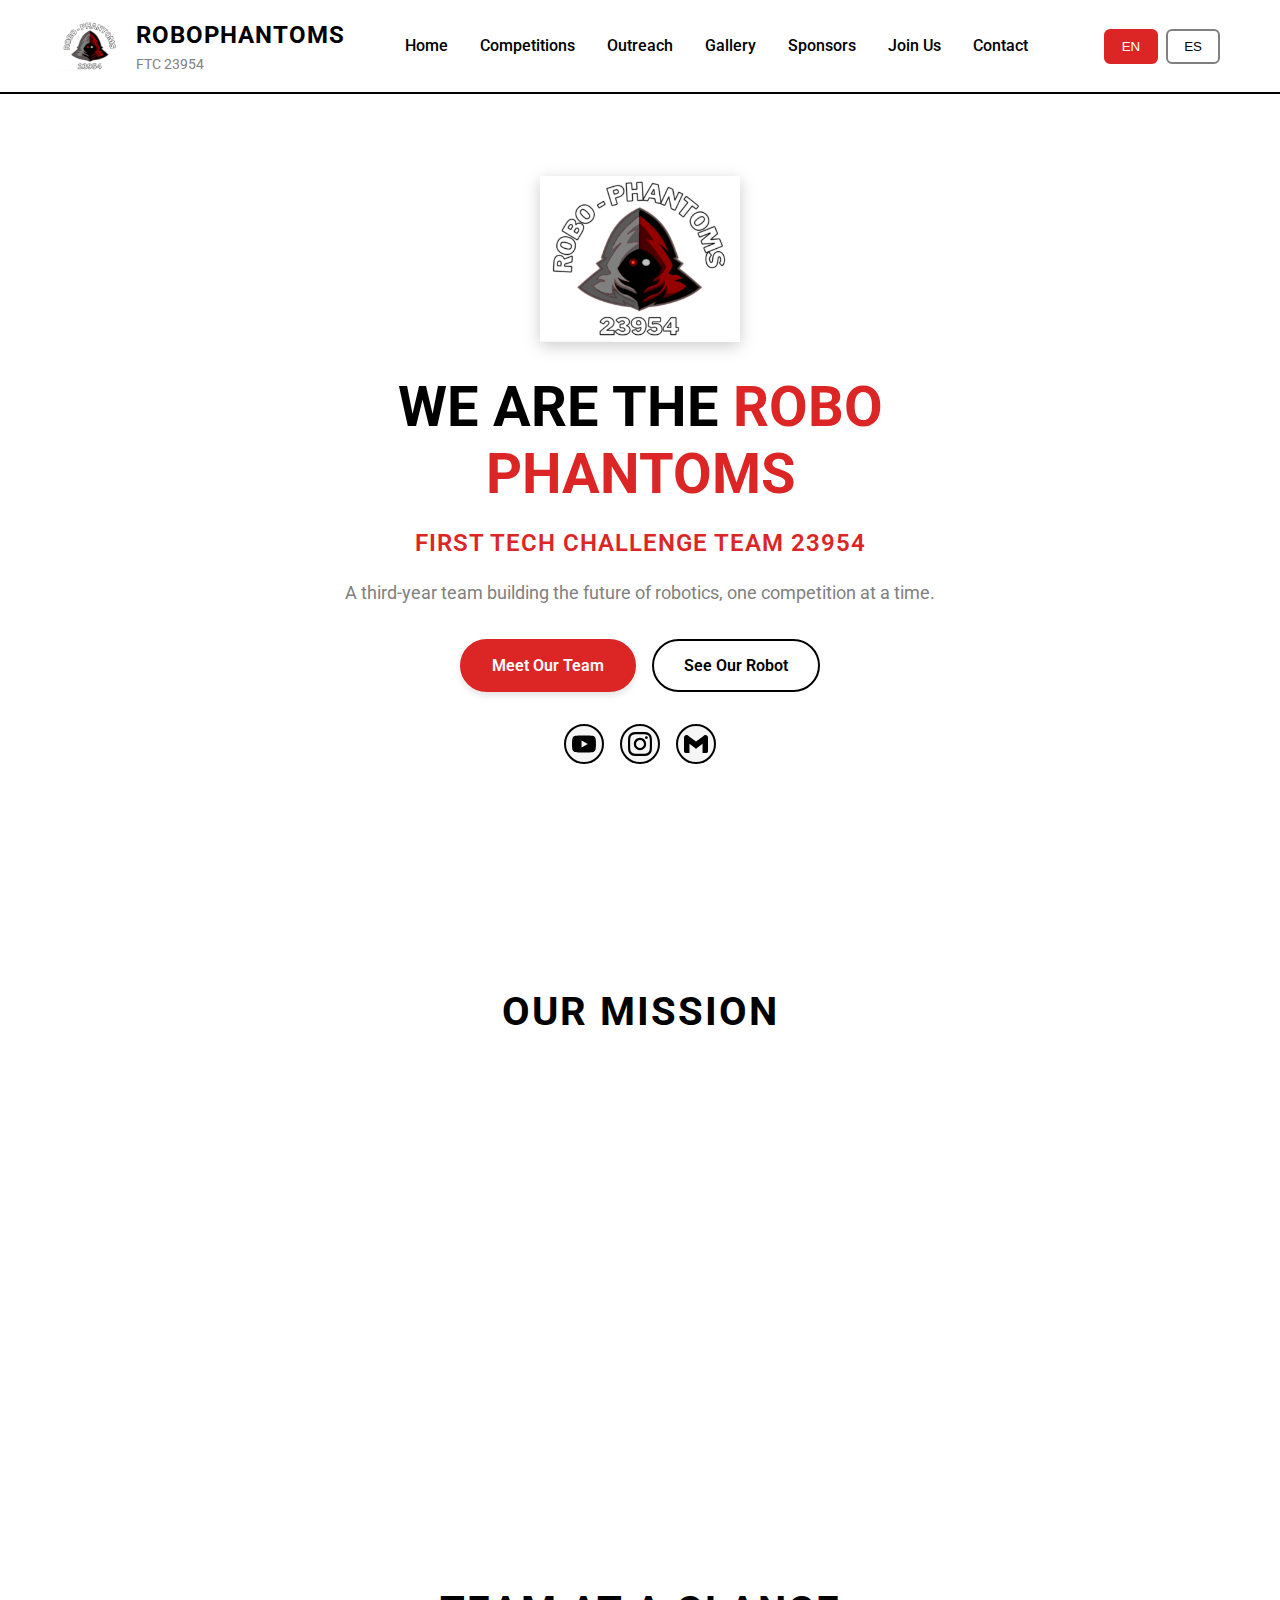
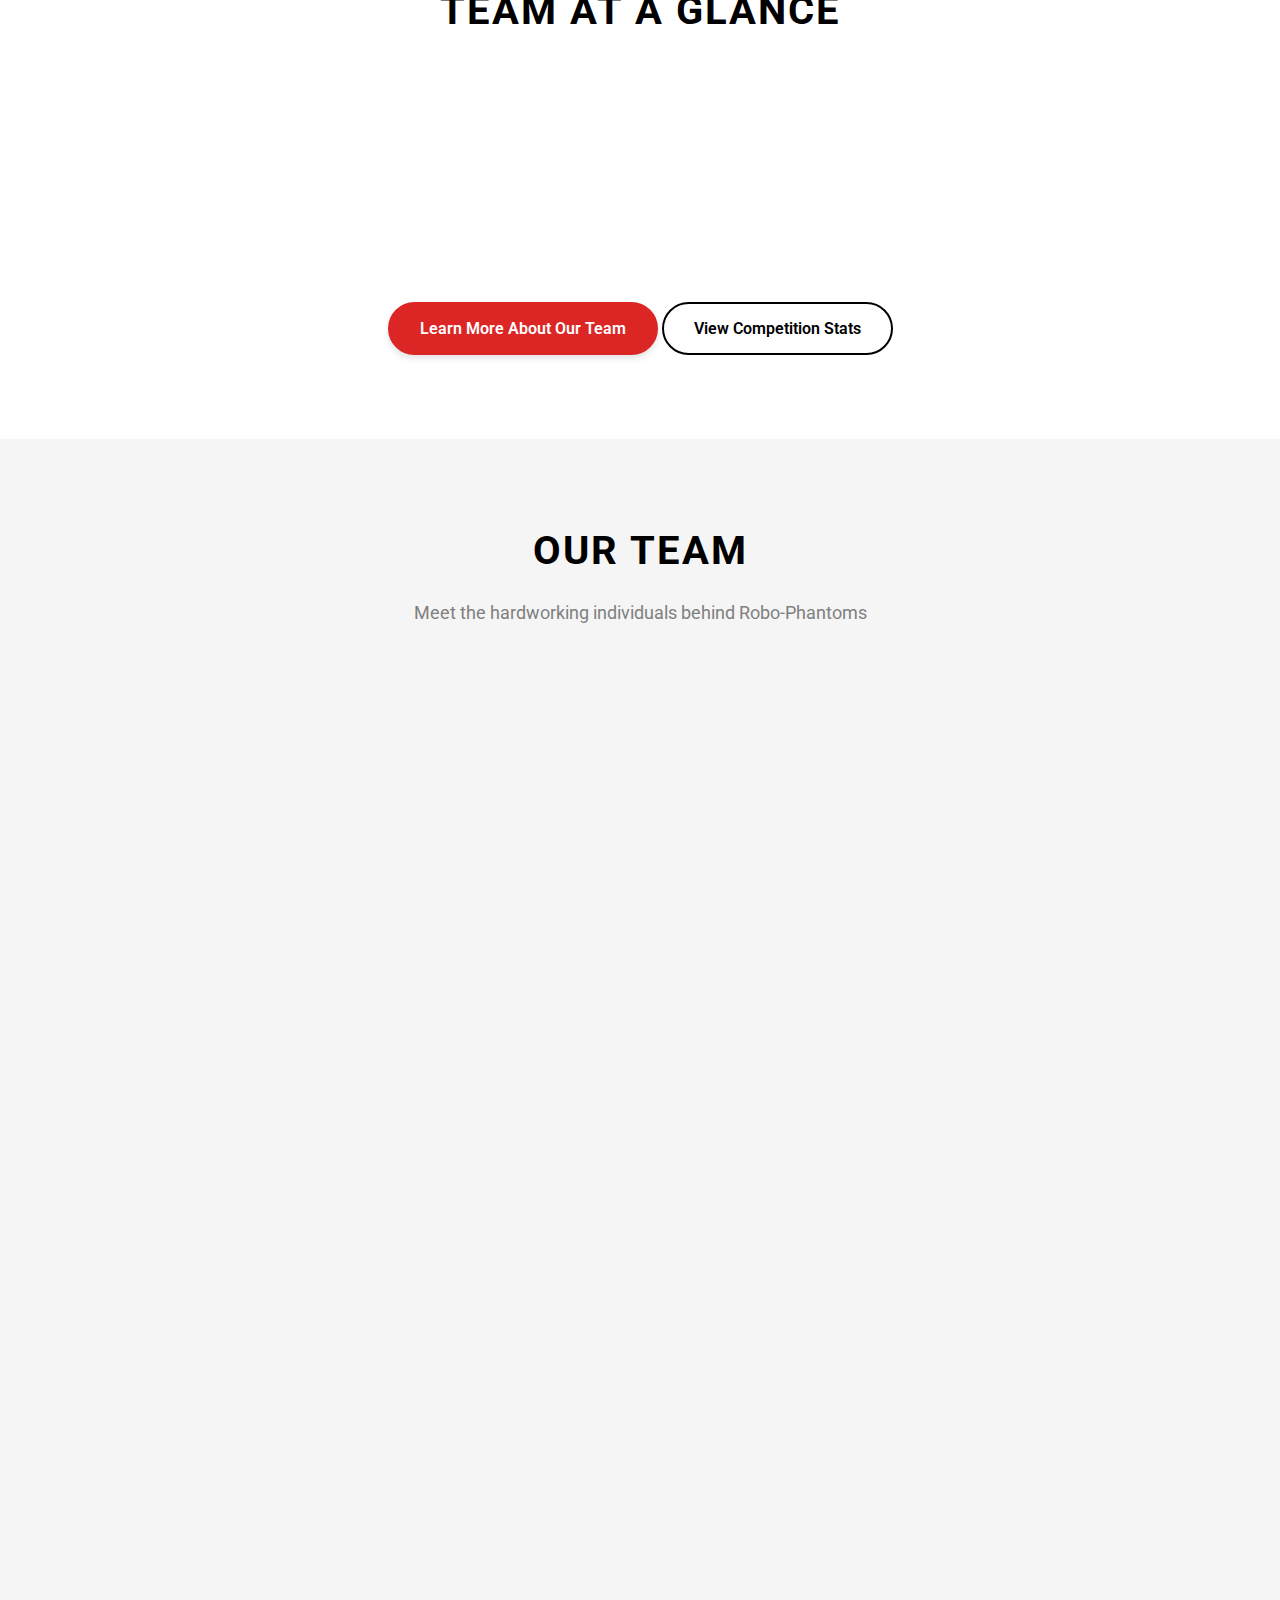
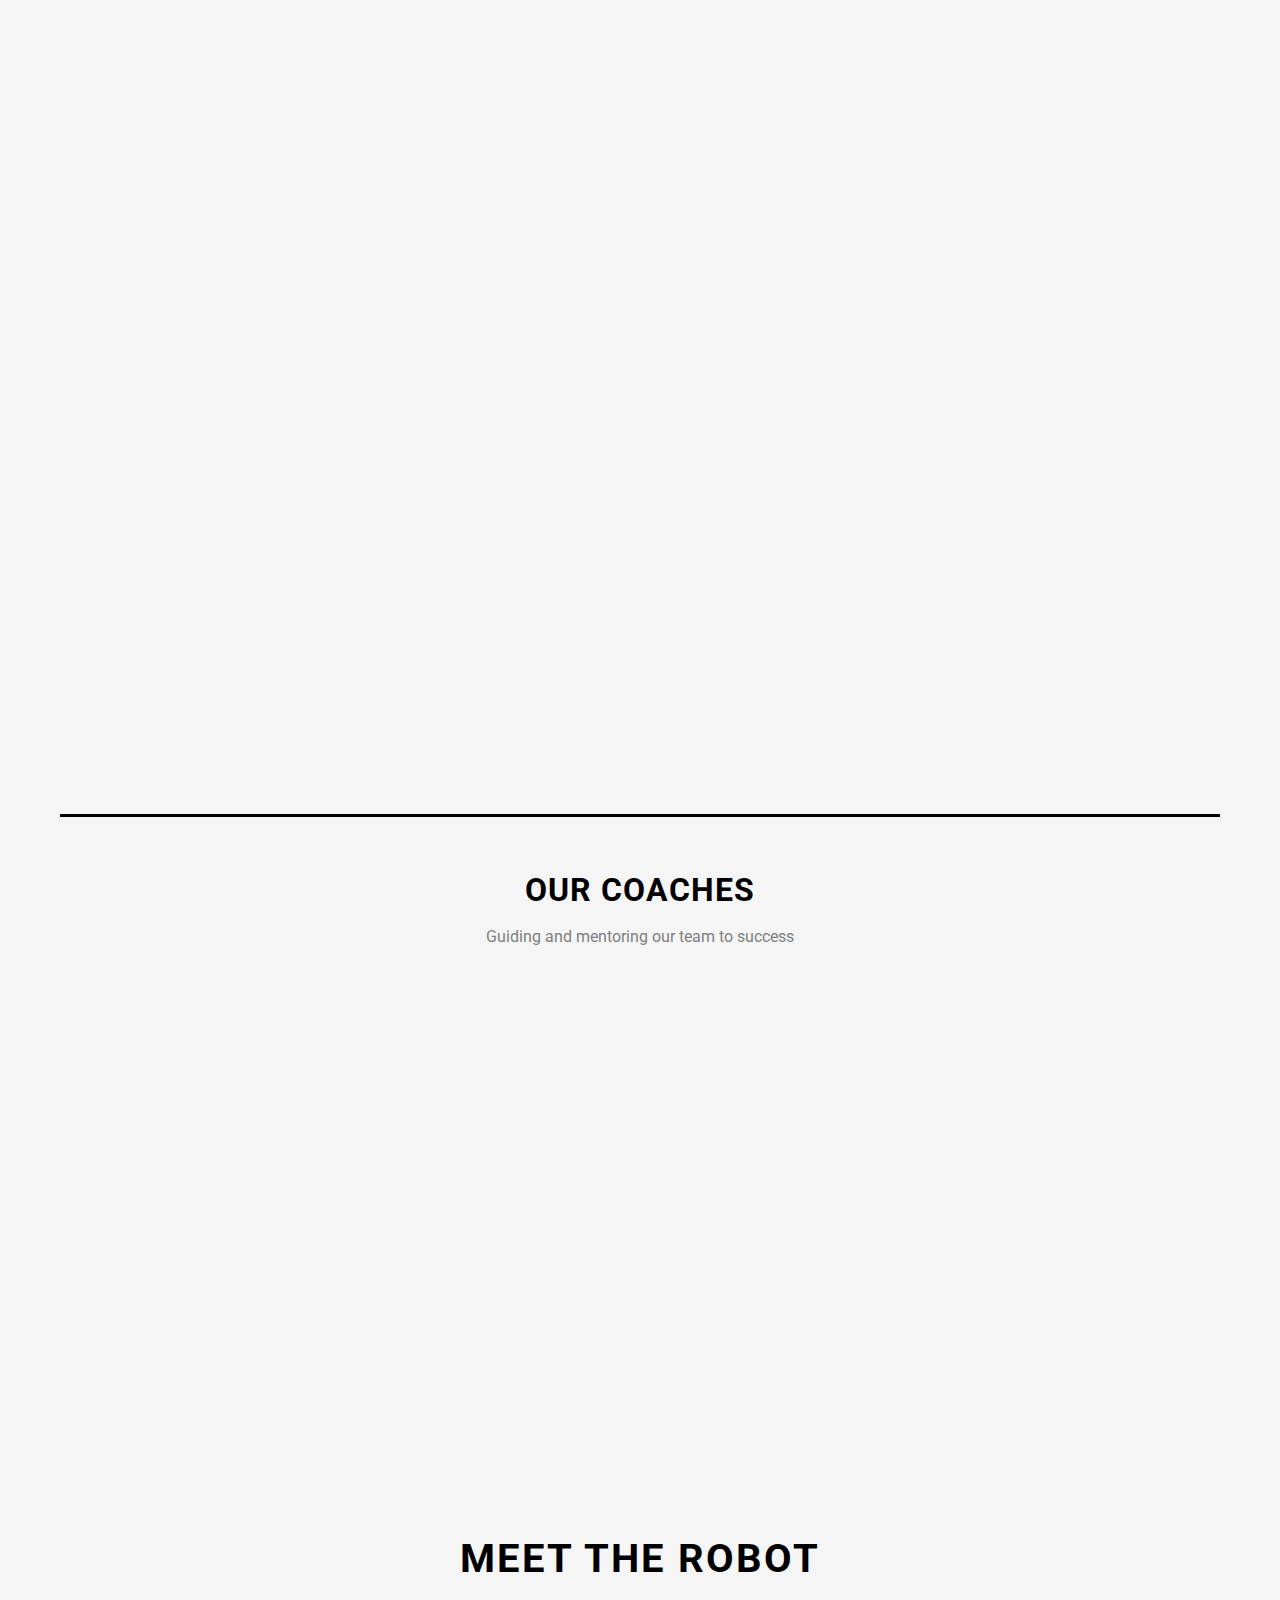
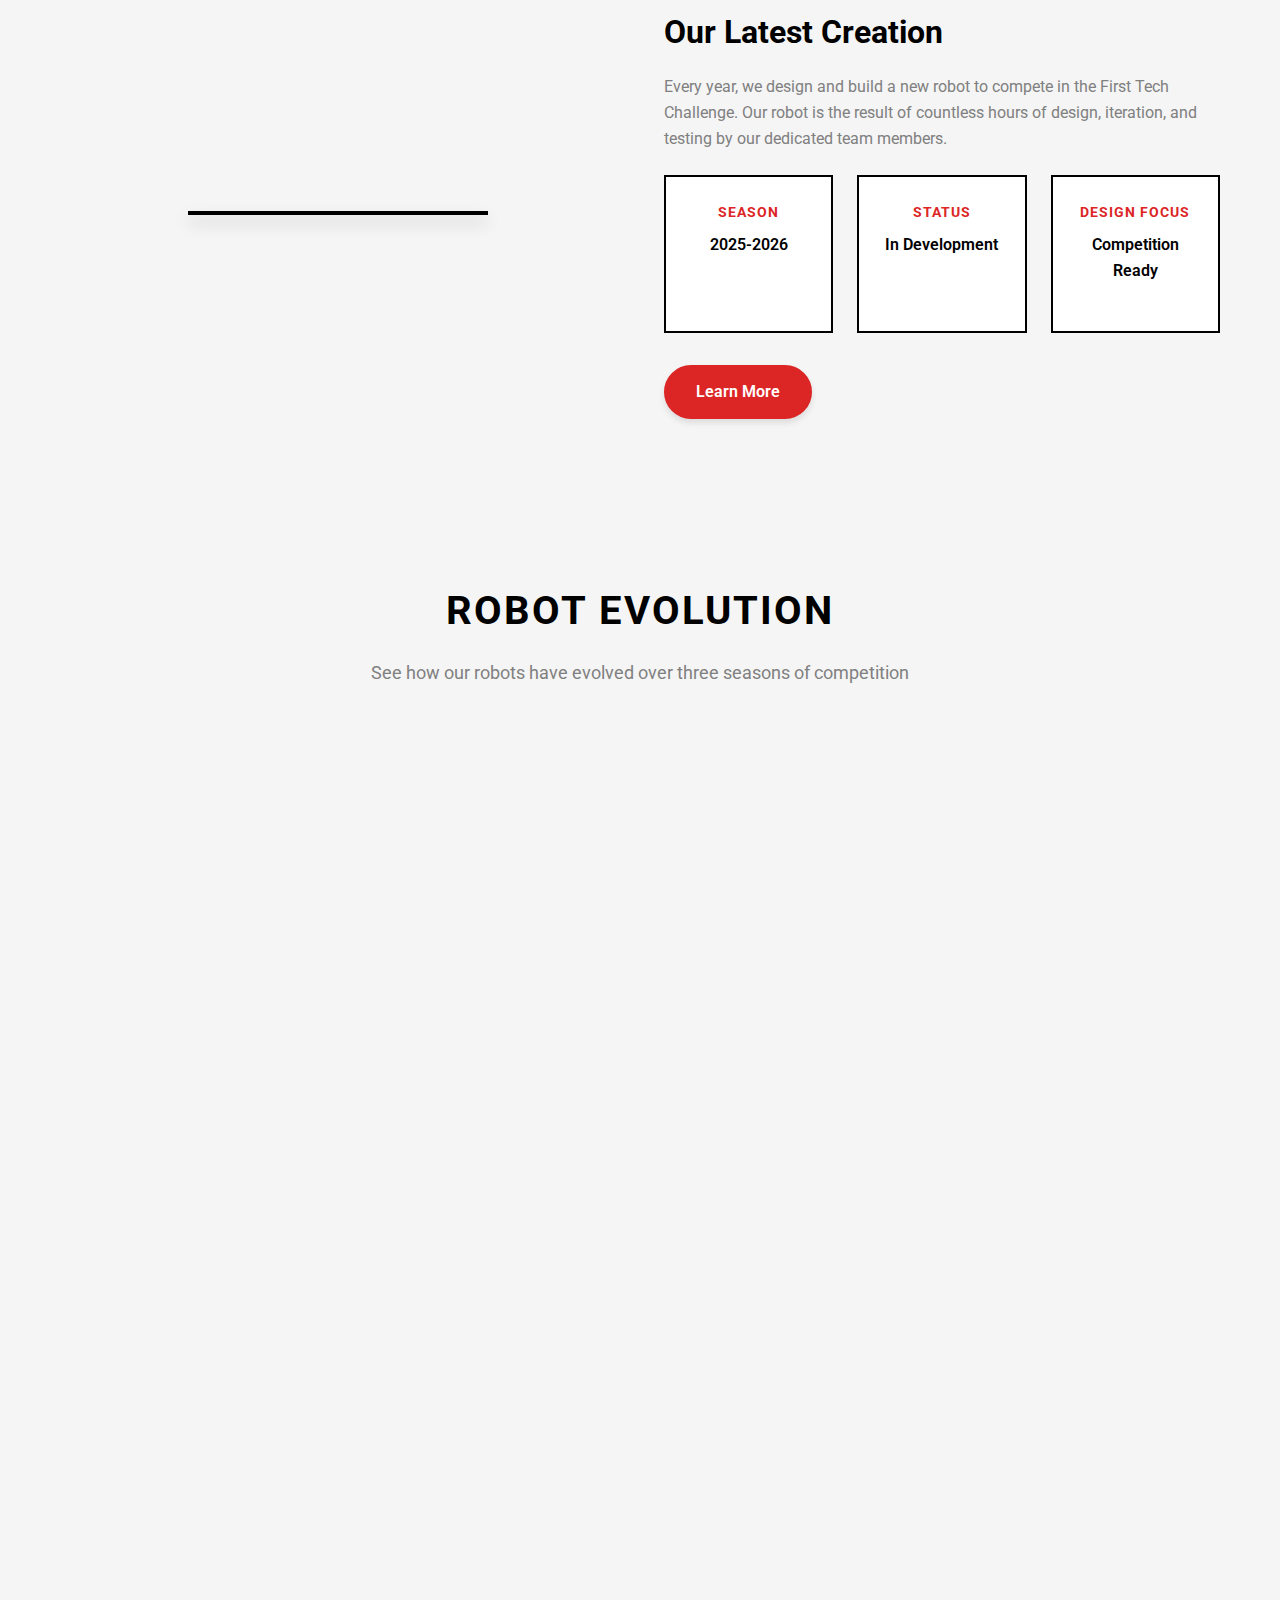
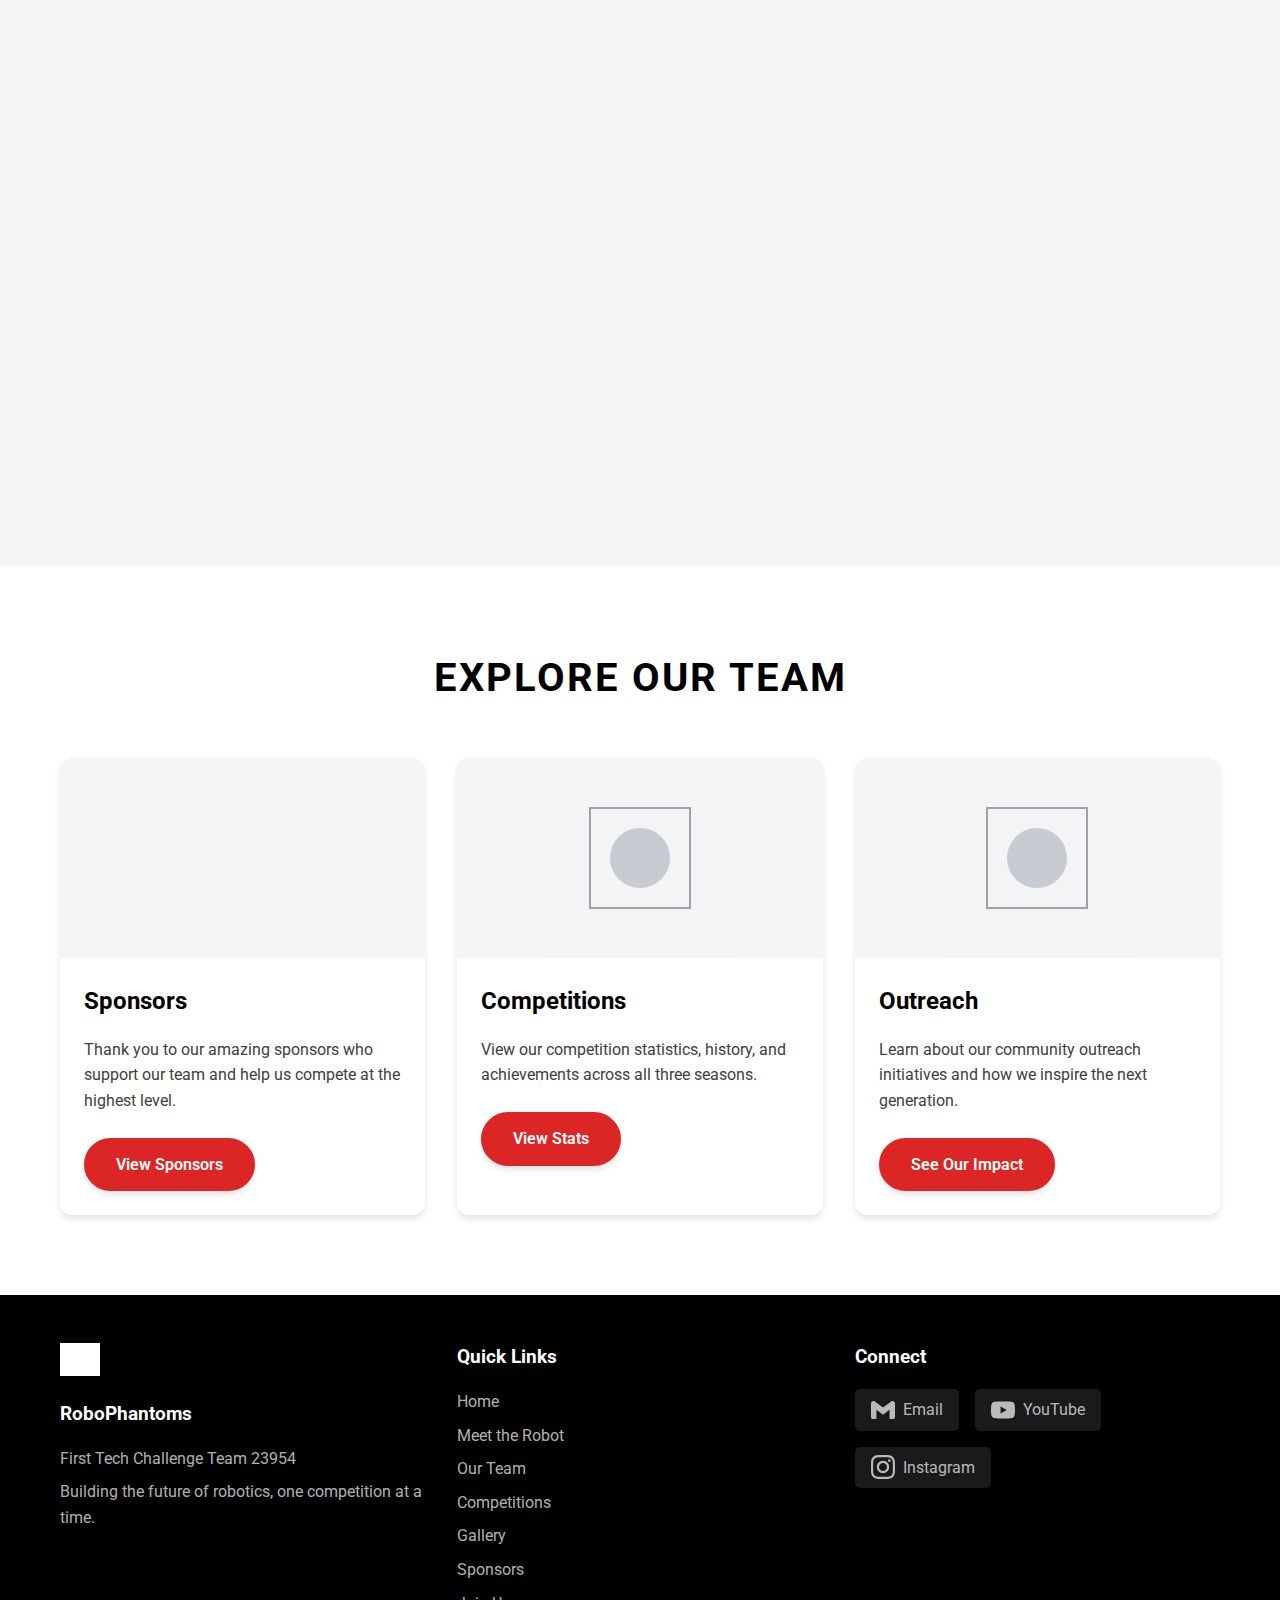
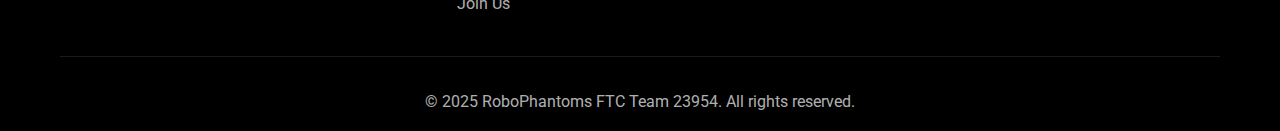
<file: index.html>
<!DOCTYPE html>
<html lang="en">
<head>
    <meta charset="UTF-8">
    <meta name="viewport" content="width=device-width, initial-scale=1.0">
    
    <!-- Primary Meta Tags -->
    <title>RoboPhantoms | FTC Team 23954 | First Tech Challenge</title>
    <meta name="title" content="RoboPhantoms | FTC Team 23954 | First Tech Challenge">
    <meta name="description" content="RoboPhantoms is a third-year First Tech Challenge team (FTC 23954) building the future of robotics, one competition at a time. Learn about our team, robot, competitions, and outreach.">
    <meta name="keywords" content="FTC, First Tech Challenge, Robotics, Team 23954, RoboPhantoms, STEM, Robotics Competition, FTC Team">
    <meta name="author" content="RoboPhantoms FTC Team 23954">
    <meta name="robots" content="index, follow">
    
    <!-- Open Graph / Facebook -->
    <meta property="og:type" content="website">
    <meta property="og:url" content="https://robophantoms.com/">
    <meta property="og:title" content="RoboPhantoms | FTC Team 23954">
    <meta property="og:description" content="A third-year First Tech Challenge team building the future of robotics, one competition at a time.">
    <meta property="og:image" content="RoboPhantomLogo.png">
    
    <!-- Twitter -->
    <meta property="twitter:card" content="summary_large_image">
    <meta property="twitter:url" content="https://robophantoms.com/">
    <meta property="twitter:title" content="RoboPhantoms | FTC Team 23954">
    <meta property="twitter:description" content="A third-year First Tech Challenge team building the future of robotics, one competition at a time.">
    <meta property="twitter:image" content="RoboPhantomLogo.png">
    
    <!-- Favicon -->
    <link rel="icon" type="image/png" href="RoboPhantomLogo.png">
    
    <!-- Stylesheets -->
    <link rel="stylesheet" href="styles.css">
    <link rel="preconnect" href="https://fonts.googleapis.com">
    <link rel="preconnect" href="https://fonts.gstatic.com" crossorigin>
    <link href="https://fonts.googleapis.com/css2?family=Roboto:wght@300;400;500;700;900&display=swap" rel="stylesheet">
    
    <!-- Structured Data (JSON-LD) -->
    <script type="application/ld+json">
    {
      "@context": "https://schema.org",
      "@type": "Organization",
      "name": "RoboPhantoms",
      "alternateName": "FTC Team 23954",
      "url": "https://robophantoms.com",
      "logo": "RoboPhantomLogo.png",
      "description": "A third-year First Tech Challenge team building the future of robotics, one competition at a time.",
      "email": "robophantoms@gmail.com",
      "foundingDate": "2022",
      "sameAs": [
        "https://www.youtube.com/@RoboPhantomsFTC",
        "https://www.instagram.com/robophantoms23954"
      ],
      "memberOf": {
        "@type": "Organization",
        "name": "FIRST Tech Challenge"
      }
    }
    </script>
</head>
<body>
    <!-- Navigation -->
    <nav class="navbar" id="navbar">
        <div class="nav-container">
            <div class="logo">
                <a href="index.html" class="logo-link">
                    <img src="RoboPhantomLogo.png" alt="RoboPhantoms Logo" class="logo-img">
                    <div class="logo-text">
                        <h1>RoboPhantoms</h1>
                        <span class="team-number">FTC 23954</span>
                    </div>
                </a>
            </div>
            <ul class="nav-menu" id="nav-menu">
                <li><a href="index.html" class="nav-link active">Home</a></li>
                <li><a href="competitions.html" class="nav-link">Competitions</a></li>
                <li><a href="outreach.html" class="nav-link">Outreach</a></li>
                <li><a href="gallery.html" class="nav-link">Gallery</a></li>
                <li><a href="sponsors.html" class="nav-link">Sponsors</a></li>
                <li><a href="join.html" class="nav-link">Join Us</a></li>
                <li><a href="contact.html" class="nav-link">Contact</a></li>
            </ul>
            <div class="language-switcher">
                <button class="lang-btn active" onclick="changeLanguage('en')" id="lang-en">EN</button>
                <button class="lang-btn" onclick="changeLanguage('es')" id="lang-es">ES</button>
            </div>
            <div class="hamburger" id="hamburger">
                <span></span>
                <span></span>
                <span></span>
            </div>
        </div>
    </nav>

    <!-- Hero Section -->
    <section class="hero">
        <div class="hero-content">
            <div class="hero-logo-container">
                <img src="RoboPhantomLogo.png" alt="RoboPhantoms Logo" class="hero-logo">
            </div>
            <h1 class="hero-title">WE ARE THE <span class="highlight">ROBO PHANTOMS</span></h1>
            <p class="hero-subtitle">First Tech Challenge Team 23954</p>
            <p class="hero-description">A third-year team building the future of robotics, one competition at a time.</p>
            <div class="hero-buttons">
                <a href="team.html" class="btn btn-primary">Meet Our Team</a>
                <a href="robot.html" class="btn btn-secondary">See Our Robot</a>
            </div>
            <div class="social-links">
                <a href="https://www.youtube.com/@RoboPhantomsFTC" target="_blank" class="social-link" aria-label="YouTube">
                    <svg width="24" height="24" viewBox="0 0 24 24" fill="currentColor">
                        <path d="M23.498 6.186a3.016 3.016 0 0 0-2.122-2.136C19.505 3.545 12 3.545 12 3.545s-7.505 0-9.377.505A3.017 3.017 0 0 0 .502 6.186C0 8.07 0 12 0 12s0 3.93.502 5.814a3.016 3.016 0 0 0 2.122 2.136c1.871.505 9.376.505 9.376.505s7.505 0 9.377-.505a3.015 3.015 0 0 0 2.122-2.136C24 15.93 24 12 24 12s0-3.93-.502-5.814zM9.545 15.568V8.432L15.818 12l-6.273 3.568z"/>
                    </svg>
                </a>
                <a href="https://www.instagram.com/robophantoms23954" target="_blank" class="social-link" aria-label="Instagram">
                    <svg width="24" height="24" viewBox="0 0 24 24" fill="currentColor">
                        <path d="M12 2.163c3.204 0 3.584.012 4.85.07 3.252.148 4.771 1.691 4.919 4.919.058 1.265.069 1.645.069 4.849 0 3.205-.012 3.584-.069 4.849-.149 3.225-1.664 4.771-4.919 4.919-1.266.058-1.644.07-4.85.07-3.204 0-3.584-.012-4.849-.07-3.26-.149-4.771-1.699-4.919-4.92-.058-1.265-.07-1.644-.07-4.849 0-3.204.013-3.583.07-4.849.149-3.227 1.664-4.771 4.919-4.919 1.266-.057 1.645-.069 4.849-.069zm0-2.163c-3.259 0-3.667.014-4.947.072-4.358.2-6.78 2.618-6.98 6.98-.059 1.281-.073 1.689-.073 4.948 0 3.259.014 3.668.072 4.948.2 4.358 2.618 6.78 6.98 6.98 1.281.058 1.689.072 4.948.072 3.259 0 3.668-.014 4.948-.072 4.354-.2 6.782-2.618 6.979-6.98.059-1.28.073-1.689.073-4.948 0-3.259-.014-3.667-.072-4.947-.196-4.354-2.617-6.78-6.979-6.98-1.281-.059-1.69-.073-4.949-.073zm0 5.838c-3.403 0-6.162 2.759-6.162 6.162s2.759 6.163 6.162 6.163 6.162-2.759 6.162-6.163c0-3.403-2.759-6.162-6.162-6.162zm0 10.162c-2.209 0-4-1.79-4-4 0-2.209 1.791-4 4-4s4 1.791 4 4c0 2.21-1.791 4-4 4zm6.406-11.845c-.796 0-1.441.645-1.441 1.44s.645 1.44 1.441 1.44c.795 0 1.439-.645 1.439-1.44s-.644-1.44-1.439-1.44z"/>
                    </svg>
                </a>
                <a href="mailto:robophantoms@gmail.com" class="social-link" aria-label="Email">
                    <svg width="24" height="24" viewBox="0 0 24 24" fill="currentColor">
                        <path d="M24 5.457v13.909c0 .904-.732 1.636-1.636 1.636h-3.819V11.73L12 16.64l-6.545-4.91v9.273H1.636A1.636 1.636 0 0 1 0 19.366V5.457c0-2.023 2.309-3.178 3.927-1.964L5.455 4.64 12 9.548l6.545-4.91 1.528-1.145C21.69 2.28 24 3.434 24 5.457z"/>
                    </svg>
                </a>
            </div>
        </div>
    </section>

    <!-- Mission Statement Section -->
    <section class="section mission-section">
        <div class="container">
            <h2 class="section-title">Our Mission</h2>
            <div class="mission-content">
                <div class="mission-card">
                    <div class="mission-icon">🎯</div>
                    <h3>Goal</h3>
                    <p>We strive to reach state competition and beyond, pushing ourselves to build the best robot possible with the best software possible to play the best game possible.</p>
                </div>
                <div class="mission-card">
                    <div class="mission-icon">🚀</div>
                    <h3>Innovation</h3>
                    <p>We continuously learn, innovate, and improve our designs, embracing challenges as opportunities to grow and excel in the field of robotics.</p>
                </div>
                <div class="mission-card">
                    <div class="mission-icon">🤝</div>
                    <h3>Community</h3>
                    <p>We believe in giving back to our community through outreach programs, inspiring the next generation of engineers, programmers, and innovators.</p>
                </div>
            </div>
        </div>
    </section>

    <!-- Quick Stats Section -->
    <section class="section stats-preview-section">
        <div class="container">
            <h2 class="section-title">Team at a Glance</h2>
            <div class="team-stats">
                <div class="stat-item">
                    <div class="stat-number">8</div>
                    <div class="stat-label">Team Members</div>
                </div>
                <div class="stat-item">
                    <div class="stat-number">2</div>
                    <div class="stat-label">Coaches</div>
                </div>
                <div class="stat-item">
                    <div class="stat-number">3</div>
                    <div class="stat-label">Years in FTC</div>
                </div>
                <div class="stat-item">
                    <div class="stat-number">∞</div>
                    <div class="stat-label">Passion</div>
                </div>
            </div>
            <div class="cta-buttons" style="text-align: center; margin-top: 2rem;">
                <a href="team.html" class="btn btn-primary">Learn More About Our Team</a>
                <a href="competitions.html" class="btn btn-secondary">View Competition Stats</a>
            </div>
        </div>
    </section>

    <!-- Our Team Section -->
    <section id="team" class="section team-section">
        <div class="container">
            <h2 class="section-title">Our Team</h2>
            <p class="section-subtitle">Meet the hardworking individuals behind Robo-Phantoms</p>
            <div class="team-grid">
                <div class="team-member-card">
                    <div class="member-avatar">
                        <img src="TeamPictures/HARSH DESAI.png" alt="Harsh Desai" class="member-photo">
                    </div>
                    <h3>Harsh Desai</h3>
                    <p class="member-role">Build</p>
                    <p class="member-bio">Hello, my name is Harsh Desai. I am 13 years old and go to Quail Valley Middle School. I am in the 8th grade. Some hobbies I have are playing tennis and designing mechanical devices. I have always had a passion for robotics since I always thought it was cool to build robots and compete against other teams. Building while collaborating with your team is a fun process, even if not a lot of fun. I also enjoy the problems we have to maneuver through and how to make our robot better.</p>
                </div>
                <div class="team-member-card">
                    <div class="member-avatar">
                        <img src="TeamPictures/DHRUV SHAH.png" alt="Dhruv Shah" class="member-photo">
                    </div>
                    <h3>Dhruv Shah</h3>
                    <p class="member-role">Build / Design</p>
                    <p class="member-bio">Hello, my name is Dhruv Shah. I am 13 years old. I am in Garcia Middle School in 8th grade. I enjoy learning new things about technology and exploring different items in that field. I always enjoyed robotics and participated in any robotics opportunities at my school. My hobbies include football, tennis, and music. I have learned a lot from FTC and am very glad that I am part of a great team.</p>
                </div>
                <div class="team-member-card">
                    <div class="member-avatar">
                        <img src="TeamPictures/KAVIN SANKARAN.png" alt="Kavin Sankaran" class="member-photo">
                    </div>
                    <h3>Kavin Sankaran</h3>
                    <p class="member-role">Head of Software</p>
                    <p class="member-bio">Hello, my name is Kavin Sankaran. I am 13 years old and go to Macario Garcia Middle School. I am in 7th grade. Some hobbies that I enjoy doing is playing soccer and coding. I have always thought that robotics was cool. Having to build, code, and design is a lot of work, but also a great experience.</p>
                </div>
                <div class="team-member-card">
                    <div class="member-avatar">
                        <img src="TeamPictures/KAYAN PATEL.png" alt="Kayan Patel" class="member-photo">
                    </div>
                    <h3>Kayan Patel</h3>
                    <p class="member-role">Design</p>
                    <p class="member-bio">Hi, my name is Kayan Patel. I'm 15 years old and currently a 10th grader at Stephen F. Austin High School. I'm a Life rank Boy Scout working toward becoming an Eagle Scout. My interest in FTC began with my love for building and designing things, especially with Legos. I also have two cousins who compete in FRC, which inspired me to get involved in robotics. After learning more about it, I started doing robotics at my school and began exploring the world of the First Tech Challenge. Since then, I've gained valuable problem-solving skills and have learned so much through hands-on experience.</p>
                </div>
                <div class="team-member-card">
                    <div class="member-avatar">
                        <img src="TeamPictures/AARIN MEHTA.png" alt="Aarin Mehta" class="member-photo">
                    </div>
                    <h3>Aarin Mehta</h3>
                    <p class="member-role">Build</p>
                    <p class="member-bio">Hello, my name is Aarin Mehta. I am 12 years old, go to Sartartia Middle School, and am in 7th grade. Some of my hobbies are playing the violin, tennis, chess, swimming, and basketball. I am passionate to learn programming languages such as Python, Arduino, and Java. I am inspired to join the FIRST program by spectating FTC competitions. I enjoyed watching robots compete and looking at the various types of robots. In the previous years I have done Destination Imagination and had the opportunity to attend Global Finals. I am very excited to be a part of the Robo Phantoms team.</p>
                </div>
                <div class="team-member-card">
                    <div class="member-avatar">
                        <img src="TeamPictures/KRISHAAN DESAI.png" alt="Krishaan Desai" class="member-photo">
                    </div>
                    <h3>Krishaan Desai</h3>
                    <p class="member-role">Program Team</p>
                    <p class="member-bio">Hello, my name is Krishaan Desai. I am twelve years old and a seventh grader at Sartartia Middle School. I like coding and playing soccer. I was always fascinated with computers. I want to learn more about this space and how I can build on my knowledge while competing against people who share the same interest as me. Learning things that can shape our future is one of the reasons I am interested in robotics and computers. I like programming applications that can help people and improve daily lives.</p>
                </div>
                <div class="team-member-card">
                    <div class="member-avatar">
                        <img src="TeamPictures/AARVI THOTA.png" alt="Aarvi Thota" class="member-photo">
                    </div>
                    <h3>Aarvi Thota</h3>
                    <p class="member-role">Outreach</p>
                    <p class="member-bio">Hi, my name is Aarvi Thota. I'm 12 years old and currently in 7th grade at Sartartia Middle School. My hobbies are playing the violin, volleyball, biking, reading, and doing creative activities like designing presentations on Canva. I enjoy participating in STEM activities and challenges. In the past, I competed in Destination Imagination in both Technical and Engineering challenges, and I've been participating in the Science Fair for the past three years. I'm also part of the Girls Who Code club, where I'm learning new technologies and skills. I'm curious and always want to learn about how to build and program robots. I'm very excited to be part of the Robo Phantoms FTC team.</p>
                </div>
                <div class="team-member-card">
                    <div class="member-avatar">
                        <img src="TeamPictures/SANJANA GANGLANI.png" alt="Sanjana Ganglani" class="member-photo">
                    </div>
                    <h3>Sanjana Ganglani</h3>
                    <p class="member-role">Outreach</p>
                    <p class="member-bio">Hello, my name is Sanjana Ganglani. I'm 12 years old and currently a 7th grader at Sartartia Middle School. My hobbies include playing the viola, volleyball, and reading. From a young age, I've been fascinated by robotics, and I'm eager to continue expanding my knowledge in areas such as coding and engineering through FTC. In previous years, I competed in Destination Imagination, where my team ranked among the top 10 at Global Finals. I have also participated in science fair which allowed me to further explore STEM.</p>
                </div>
            </div>

            <!-- Coaches Section -->
            <div class="coaches-section">
                <h3 class="coaches-title">Our Coaches</h3>
                <p class="coaches-subtitle">Guiding and mentoring our team to success</p>
                <div class="coaches-grid">
                    <div class="team-member-card coach">
                        <div class="member-avatar">
                            <img src="Coaches/Paresh Desai.png" alt="Paresh Desai" class="member-photo">
                        </div>
                        <h3>Mr. Paresh Desai</h3>
                        <p class="member-role">Engineering & Technical Development Coach</p>
                        <p class="member-bio">Guiding our technical development and engineering excellence</p>
                    </div>
                    <div class="team-member-card coach">
                        <div class="member-avatar">
                            <img src="Coaches/Tejas Mehta.png" alt="Tejas Mehta" class="member-photo">
                        </div>
                        <h3>Mr. Tejas Mehta</h3>
                        <p class="member-role">Outreach, Operations, and Team Development Coach</p>
                        <p class="member-bio">Leading outreach initiatives and team growth</p>
                    </div>
                </div>
            </div>
        </div>
    </section>

    <!-- Meet the Robot Section -->
    <section id="robot" class="section robot-section">
        <div class="container">
            <h2 class="section-title">Meet the Robot</h2>
            <div class="robot-content">
                <div class="robot-image-container">
                    <img src="Robot/Robot.png" alt="RoboPhantoms Robot" class="robot-image" loading="lazy">
                    <!-- 3D Robot Viewer Placeholder -->
                    <div class="robot-3d-viewer" id="robot-3d-viewer" style="display: none;">
                        <div class="viewer-placeholder">
                            <p>3D Model Viewer</p>
                            <p class="viewer-note">Integrate with Sketchfab, Three.js, or similar 3D viewer</p>
                            <button class="btn btn-secondary" onclick="document.getElementById('robot-3d-viewer').style.display='none'; document.querySelector('.robot-image').style.display='block';">View 2D Image</button>
                        </div>
                    </div>
                    <button class="btn-3d-toggle" onclick="toggle3DViewer()" style="display: none;">
                        <svg width="20" height="20" viewBox="0 0 24 24" fill="currentColor">
                            <path d="M12 2L2 7l10 5 10-5-10-5zM2 17l10 5 10-5M2 12l10 5 10-5"/>
                        </svg>
                        View 3D Model
                    </button>
                </div>
                <div class="robot-info">
                    <h3>Our Latest Creation</h3>
                    <p>Every year, we design and build a new robot to compete in the First Tech Challenge. Our robot is the result of countless hours of design, iteration, and testing by our dedicated team members.</p>
                    <div class="robot-specs">
                        <div class="spec-item">
                            <h4>Season</h4>
                            <p>2025-2026</p>
                        </div>
                        <div class="spec-item">
                            <h4>Status</h4>
                            <p>In Development</p>
                        </div>
                        <div class="spec-item">
                            <h4>Design Focus</h4>
                            <p>Competition Ready</p>
                        </div>
                    </div>
                    <a href="contact.html" class="btn btn-primary">Learn More</a>
                </div>
            </div>
        </div>
    </section>

    <!-- Robot Evolution Section -->
    <section id="robot-evolution" class="section evolution-section">
        <div class="container">
            <h2 class="section-title">Robot Evolution</h2>
            <p class="section-subtitle">See how our robots have evolved over three seasons of competition</p>
            
            <div class="evolution-timeline">
                <div class="evolution-item">
                    <div class="evolution-year">2025-2026</div>
                    <div class="evolution-content">
                        <div class="evolution-image">
                            <img src="Robot/Robot.png" alt="2025-2026 Robot" class="evolution-robot-img" loading="lazy">
                        </div>
                        <div class="evolution-details">
                            <h3>Season 3 Robot</h3>
                            <p class="evolution-game">[Current Game Name]</p>
                            <div class="evolution-specs">
                                <div class="evolution-spec">
                                    <strong>Key Features:</strong>
                                    <ul>
                                        <li>Improved mechanism design</li>
                                        <li>Enhanced autonomous capabilities</li>
                                        <li>Optimized for competition strategy</li>
                                    </ul>
                                </div>
                                <div class="evolution-spec">
                                    <strong>Improvements:</strong>
                                    <p>Building on lessons learned from previous seasons, this robot represents our most advanced design yet.</p>
                                </div>
                            </div>
                        </div>
                    </div>
                </div>
                
                <div class="evolution-item">
                    <div class="evolution-year">2024-2025</div>
                    <div class="evolution-content">
                        <div class="evolution-image">
                            <div class="evolution-placeholder">
                                <svg width="200" height="200" viewBox="0 0 200 200" fill="none">
                                    <rect width="200" height="200" fill="#f3f4f6"/>
                                    <rect x="50" y="50" width="100" height="100" stroke="#9ca3af" stroke-width="2" fill="none"/>
                                    <circle cx="100" cy="100" r="20" fill="#9ca3af" opacity="0.5"/>
                                </svg>
                                <p>Add 2024-2025 Robot Image</p>
                            </div>
                        </div>
                        <div class="evolution-details">
                            <h3>Season 2 Robot</h3>
                            <p class="evolution-game">[Previous Game Name]</p>
                            <div class="evolution-specs">
                                <div class="evolution-spec">
                                    <strong>Key Features:</strong>
                                    <ul>
                                        <li>Refined design from Season 1</li>
                                        <li>Better reliability and consistency</li>
                                        <li>Improved programming and sensors</li>
                                    </ul>
                                </div>
                                <div class="evolution-spec">
                                    <strong>Lessons Learned:</strong>
                                    <p>This season taught us the importance of robust design and strategic alliance selection.</p>
                                </div>
                            </div>
                        </div>
                    </div>
                </div>
                
                <div class="evolution-item">
                    <div class="evolution-year">2023-2024</div>
                    <div class="evolution-content">
                        <div class="evolution-image">
                            <div class="evolution-placeholder">
                                <svg width="200" height="200" viewBox="0 0 200 200" fill="none">
                                    <rect width="200" height="200" fill="#f3f4f6"/>
                                    <rect x="50" y="50" width="100" height="100" stroke="#9ca3af" stroke-width="2" fill="none"/>
                                    <circle cx="100" cy="100" r="20" fill="#9ca3af" opacity="0.5"/>
                                </svg>
                                <p>Add 2023-2024 Robot Image</p>
                            </div>
                        </div>
                        <div class="evolution-details">
                            <h3>Season 1 Robot</h3>
                            <p class="evolution-game">[First Game Name]</p>
                            <div class="evolution-specs">
                                <div class="evolution-spec">
                                    <strong>Key Features:</strong>
                                    <ul>
                                        <li>Our first competition robot</li>
                                        <li>Foundation for future designs</li>
                                        <li>Learning the fundamentals</li>
                                    </ul>
                                </div>
                                <div class="evolution-spec">
                                    <strong>Foundation:</strong>
                                    <p>This robot marked the beginning of our FTC journey and established our design philosophy.</p>
                                </div>
                            </div>
                        </div>
                    </div>
                </div>
            </div>
        </div>
    </section>

    <!-- Featured Sections -->
    <section class="section featured-section">
        <div class="container">
            <h2 class="section-title">Explore Our Team</h2>
            <div class="featured-grid">
                <div class="featured-card">
                    <div class="featured-image">
                        <img src="Sponsors/SponsorUS.png" alt="Our Sponsors" loading="lazy">
                    </div>
                    <div class="featured-content">
                        <h3>Sponsors</h3>
                        <p>Thank you to our amazing sponsors who support our team and help us compete at the highest level.</p>
                        <a href="sponsors.html" class="btn btn-primary">View Sponsors</a>
                    </div>
                </div>
                <div class="featured-card">
                    <div class="featured-image">
                        <div class="featured-placeholder">
                            <svg width="200" height="200" viewBox="0 0 200 200" fill="none">
                                <rect width="200" height="200" fill="#f3f4f6"/>
                                <path d="M50 50L150 50L150 150L50 150Z" stroke="#9ca3af" stroke-width="2" fill="none"/>
                                <circle cx="100" cy="100" r="30" fill="#9ca3af" opacity="0.5"/>
                            </svg>
                        </div>
                    </div>
                    <div class="featured-content">
                        <h3>Competitions</h3>
                        <p>View our competition statistics, history, and achievements across all three seasons.</p>
                        <a href="competitions.html" class="btn btn-primary">View Stats</a>
                    </div>
                </div>
                <div class="featured-card">
                    <div class="featured-image">
                        <div class="featured-placeholder">
                            <svg width="200" height="200" viewBox="0 0 200 200" fill="none">
                                <rect width="200" height="200" fill="#f3f4f6"/>
                                <path d="M50 50L150 50L150 150L50 150Z" stroke="#9ca3af" stroke-width="2" fill="none"/>
                                <circle cx="100" cy="100" r="30" fill="#9ca3af" opacity="0.5"/>
                            </svg>
                        </div>
                    </div>
                    <div class="featured-content">
                        <h3>Outreach</h3>
                        <p>Learn about our community outreach initiatives and how we inspire the next generation.</p>
                        <a href="outreach.html" class="btn btn-primary">See Our Impact</a>
                    </div>
                </div>
            </div>
        </div>
    </section>

    <!-- Footer -->
    <footer class="footer">
        <div class="container">
            <div class="footer-content">
                <div class="footer-section">
                    <div class="footer-logo">
                        <img src="RoboPhantomLogo.png" alt="RoboPhantoms Logo" class="footer-logo-img">
                    </div>
                    <h3>RoboPhantoms</h3>
                    <p>First Tech Challenge Team 23954</p>
                    <p>Building the future of robotics, one competition at a time.</p>
                </div>
                <div class="footer-section">
                    <h3>Quick Links</h3>
                    <ul>
                        <li><a href="index.html">Home</a></li>
                        <li><a href="robot.html">Meet the Robot</a></li>
                        <li><a href="team.html">Our Team</a></li>
                        <li><a href="competitions.html">Competitions</a></li>
                        <li><a href="gallery.html">Gallery</a></li>
                        <li><a href="sponsors.html">Sponsors</a></li>
                        <li><a href="join.html">Join Us</a></li>
                    </ul>
                </div>
                <div class="footer-section">
                    <h3>Connect</h3>
                    <div class="footer-social">
                        <a href="mailto:robophantoms@gmail.com" target="_blank">
                            <svg width="24" height="24" viewBox="0 0 24 24" fill="currentColor">
                                <path d="M24 5.457v13.909c0 .904-.732 1.636-1.636 1.636h-3.819V11.73L12 16.64l-6.545-4.91v9.273H1.636A1.636 1.636 0 0 1 0 19.366V5.457c0-2.023 2.309-3.178 3.927-1.964L5.455 4.64 12 9.548l6.545-4.91 1.528-1.145C21.69 2.28 24 3.434 24 5.457z"/>
                            </svg>
                            <span>Email</span>
                        </a>
                        <a href="https://www.youtube.com/@RoboPhantomsFTC" target="_blank">
                            <svg width="24" height="24" viewBox="0 0 24 24" fill="currentColor">
                                <path d="M23.498 6.186a3.016 3.016 0 0 0-2.122-2.136C19.505 3.545 12 3.545 12 3.545s-7.505 0-9.377.505A3.017 3.017 0 0 0 .502 6.186C0 8.07 0 12 0 12s0 3.93.502 5.814a3.016 3.016 0 0 0 2.122 2.136c1.871.505 9.376.505 9.376.505s7.505 0 9.377-.505a3.015 3.015 0 0 0 2.122-2.136C24 15.93 24 12 24 12s0-3.93-.502-5.814zM9.545 15.568V8.432L15.818 12l-6.273 3.568z"/>
                            </svg>
                            <span>YouTube</span>
                        </a>
                        <a href="https://www.instagram.com/robophantoms23954" target="_blank">
                            <svg width="24" height="24" viewBox="0 0 24 24" fill="currentColor">
                                <path d="M12 2.163c3.204 0 3.584.012 4.85.07 3.252.148 4.771 1.691 4.919 4.919.058 1.265.069 1.645.069 4.849 0 3.205-.012 3.584-.069 4.849-.149 3.225-1.664 4.771-4.919 4.919-1.266.058-1.644.07-4.85.07-3.204 0-3.584-.012-4.849-.07-3.26-.149-4.771-1.699-4.919-4.92-.058-1.265-.07-1.644-.07-4.849 0-3.204.013-3.583.07-4.849.149-3.227 1.664-4.771 4.919-4.919 1.266-.057 1.645-.069 4.849-.069zm0-2.163c-3.259 0-3.667.014-4.947.072-4.358.2-6.78 2.618-6.98 6.98-.059 1.281-.073 1.689-.073 4.948 0 3.259.014 3.668.072 4.948.2 4.358 2.618 6.78 6.98 6.98 1.281.058 1.689.072 4.948.072 3.259 0 3.668-.014 4.948-.072 4.354-.2 6.782-2.618 6.979-6.98.059-1.28.073-1.689.073-4.948 0-3.259-.014-3.667-.072-4.947-.196-4.354-2.617-6.78-6.979-6.98-1.281-.059-1.69-.073-4.949-.073zm0 5.838c-3.403 0-6.162 2.759-6.162 6.162s2.759 6.163 6.162 6.163 6.162-2.759 6.162-6.163c0-3.403-2.759-6.162-6.162-6.162zm0 10.162c-2.209 0-4-1.79-4-4 0-2.209 1.791-4 4-4s4 1.791 4 4c0 2.21-1.791 4-4 4zm6.406-11.845c-.796 0-1.441.645-1.441 1.44s.645 1.44 1.441 1.44c.795 0 1.439-.645 1.439-1.44s-.644-1.44-1.439-1.44z"/>
                            </svg>
                            <span>Instagram</span>
                        </a>
                    </div>
                </div>
            </div>
            <div class="footer-bottom">
                <p>&copy; 2025 RoboPhantoms FTC Team 23954. All rights reserved.</p>
            </div>
        </div>
    </footer>

    <script src="script.js"></script>
</body>
</html>
</file>
<file: styles.css>
/* Reset and Base Styles */
* {
    margin: 0;
    padding: 0;
    box-sizing: border-box;
}

:root {
    --primary-color: #000000;
    --secondary-color: #808080;
    --accent-color: #dc2626;
    --dark-color: #000000;
    --light-color: #f5f5f5;
    --text-color: #000000;
    --text-light: #808080;
    --white: #ffffff;
    --black: #000000;
    --gray-light: #f5f5f5;
    --gray-medium: #808080;
    --gray-dark: #404040;
    --red-accent: #dc2626;
    --red-dark: #b91c1c;
    --gradient: linear-gradient(135deg, var(--black), var(--gray-dark));
    --shadow: 0 4px 6px rgba(0, 0, 0, 0.1);
    --shadow-hover: 0 8px 12px rgba(0, 0, 0, 0.15);
}

html {
    scroll-behavior: smooth;
}

body {
    font-family: 'Roboto', 'Helvetica Neue', Arial, sans-serif;
    color: var(--text-color);
    line-height: 1.6;
    overflow-x: hidden;
    background: var(--white);
}

h1, h2, h3, h4, h5, h6 {
    font-family: 'Roboto', 'Helvetica Neue', Arial, sans-serif;
    font-weight: 700;
    color: var(--black);
}

.container {
    max-width: 1200px;
    margin: 0 auto;
    padding: 0 20px;
}

.section {
    padding: 80px 0;
    min-height: 60vh;
}

.section-title {
    font-size: 2.5rem;
    text-align: center;
    margin-bottom: 1rem;
    color: var(--black);
    font-weight: 700;
    text-transform: uppercase;
    letter-spacing: 2px;
}

.section-subtitle {
    text-align: center;
    color: var(--text-light);
    font-size: 1.1rem;
    margin-bottom: 3rem;
}

/* Navigation */
.navbar {
    position: fixed;
    top: 0;
    width: 100%;
    background: var(--white);
    border-bottom: 2px solid var(--black);
    z-index: 1000;
    transition: all 0.3s ease;
}

.nav-container {
    max-width: 1200px;
    margin: 0 auto;
    padding: 1rem 20px;
    display: flex;
    justify-content: space-between;
    align-items: center;
}

.logo {
    display: flex;
    align-items: center;
}

.logo-link {
    display: flex;
    align-items: center;
    gap: 1rem;
    text-decoration: none;
    transition: transform 0.3s ease;
}

.logo-link:hover {
    transform: scale(1.05);
}

.logo-img {
    height: 50px;
    width: auto;
    object-fit: contain;
}

.logo-text {
    display: flex;
    flex-direction: column;
}

.logo-text h1 {
    font-size: 1.5rem;
    color: var(--black);
    margin: 0;
    font-weight: 700;
    text-transform: uppercase;
    letter-spacing: 1px;
}

.team-number {
    font-size: 0.85rem;
    color: var(--text-light);
    display: block;
    font-weight: 400;
}

.nav-menu {
    display: flex;
    list-style: none;
    gap: 2rem;
    align-items: center;
}

.nav-link {
    text-decoration: none;
    color: var(--text-color);
    font-weight: 500;
    transition: color 0.3s ease;
    position: relative;
}

.nav-link::after {
    content: '';
    position: absolute;
    bottom: -5px;
    left: 0;
    width: 0;
    height: 2px;
    background: var(--red-accent);
    transition: width 0.3s ease;
}

.nav-link:hover {
    color: var(--red-accent);
}

.nav-link:hover::after {
    width: 100%;
}

.hamburger {
    display: none;
    flex-direction: column;
    cursor: pointer;
    gap: 5px;
}

.hamburger span {
    width: 25px;
    height: 3px;
    background: var(--text-color);
    border-radius: 3px;
    transition: all 0.3s ease;
}

/* Hero Section */
.hero {
    min-height: 100vh;
    display: flex;
    align-items: center;
    justify-content: center;
    padding: 120px 20px 80px;
    max-width: 1200px;
    margin: 0 auto;
}

.hero-content {
    width: 100%;
    max-width: 800px;
    display: flex;
    flex-direction: column;
    align-items: center;
    text-align: center;
}

.hero-logo-container {
    margin-bottom: 2rem;
    display: flex;
    justify-content: center;
    align-items: center;
}

.hero-logo {
    max-width: 200px;
    width: 100%;
    height: auto;
    object-fit: contain;
    filter: drop-shadow(0 4px 8px rgba(0, 0, 0, 0.2));
    animation: fadeInUp 1s ease-out;
}

@keyframes fadeInUp {
    from {
        opacity: 0;
        transform: translateY(20px);
    }
    to {
        opacity: 1;
        transform: translateY(0);
    }
}

.hero-title {
    font-size: 3.5rem;
    margin-bottom: 1rem;
    line-height: 1.2;
}

.highlight {
    color: var(--red-accent);
    font-weight: 700;
}

.hero-subtitle {
    font-size: 1.5rem;
    color: var(--red-accent);
    margin-bottom: 1rem;
    font-weight: 600;
    text-transform: uppercase;
    letter-spacing: 1px;
}

.hero-description {
    font-size: 1.1rem;
    color: var(--text-light);
    margin-bottom: 2rem;
}

.hero-buttons {
    display: flex;
    gap: 1rem;
    margin-bottom: 2rem;
    flex-wrap: wrap;
}

.btn {
    padding: 12px 30px;
    border-radius: 50px;
    text-decoration: none;
    font-weight: 600;
    transition: all 0.3s ease;
    display: inline-block;
    border: none;
    cursor: pointer;
    font-size: 1rem;
}

.btn-primary {
    background: var(--red-accent);
    color: var(--white);
    box-shadow: var(--shadow);
    border: 2px solid var(--red-accent);
}

.btn-primary:hover {
    background: var(--red-dark);
    border-color: var(--red-dark);
    transform: translateY(-2px);
    box-shadow: var(--shadow-hover);
}

.btn-secondary {
    background: transparent;
    color: var(--black);
    border: 2px solid var(--black);
}

.btn-secondary:hover {
    background: var(--black);
    color: var(--white);
    transform: translateY(-2px);
}

.social-links {
    display: flex;
    gap: 1rem;
}

.social-link {
    width: 40px;
    height: 40px;
    display: flex;
    align-items: center;
    justify-content: center;
    border-radius: 50%;
    background: var(--gray-light);
    color: var(--black);
    border: 2px solid var(--black);
    transition: all 0.3s ease;
}

.social-link:hover {
    background: var(--red-accent);
    color: var(--white);
    border-color: var(--red-accent);
    transform: translateY(-3px);
}

/* Robot Section */
.robot-section {
    background: var(--light-color);
}

.robot-content {
    display: grid;
    grid-template-columns: 1fr 1fr;
    gap: 3rem;
    align-items: center;
}

.robot-image-container {
    display: flex;
    justify-content: center;
    align-items: center;
}

.robot-image {
    width: 100%;
    max-width: 300px;
    height: auto;
    object-fit: contain;
    border: 2px solid var(--black);
    box-shadow: 0 8px 16px rgba(0, 0, 0, 0.2);
}

.robot-image-placeholder {
    width: 100%;
    max-width: 400px;
    color: var(--black);
    opacity: 0.3;
}

.placeholder-text {
    text-align: center;
    margin-top: 1rem;
    color: var(--text-light);
}

.robot-info h3 {
    font-size: 2rem;
    margin-bottom: 1rem;
    color: var(--text-color);
}

.robot-info p {
    color: var(--text-light);
    margin-bottom: 1.5rem;
}

.robot-specs {
    display: grid;
    grid-template-columns: repeat(3, 1fr);
    gap: 1.5rem;
    margin-bottom: 2rem;
}

.spec-item {
    text-align: center;
    padding: 1.5rem;
    background: var(--white);
    border: 2px solid var(--black);
}

.spec-item h4 {
    color: var(--red-accent);
    margin-bottom: 0.5rem;
    font-size: 0.9rem;
    text-transform: uppercase;
    letter-spacing: 1px;
}

.spec-item p {
    font-weight: 600;
    color: var(--text-color);
}

/* Mission Section */
.mission-content {
    display: grid;
    grid-template-columns: repeat(auto-fit, minmax(300px, 1fr));
    gap: 2rem;
}

.mission-card {
    background: var(--white);
    padding: 2.5rem;
    border: 2px solid var(--black);
    text-align: center;
    transition: all 0.3s ease;
}

.mission-card:hover {
    transform: translateY(-5px);
    border-color: var(--red-accent);
    box-shadow: 0 0 0 4px var(--red-accent);
}

.mission-icon {
    font-size: 3rem;
    margin-bottom: 1rem;
}

.mission-card h3 {
    font-size: 1.5rem;
    margin-bottom: 1rem;
    color: var(--text-color);
}

.mission-card p {
    color: var(--text-light);
}

/* Team Section */
.team-section {
    background: var(--light-color);
}

.team-stats {
    display: grid;
    grid-template-columns: repeat(auto-fit, minmax(200px, 1fr));
    gap: 2rem;
    margin-bottom: 4rem;
}

.stat-item {
    text-align: center;
    padding: 2rem;
    background: var(--white);
    border: 2px solid var(--black);
    transition: all 0.3s ease;
}

.stat-number {
    font-size: 3rem;
    font-family: 'Roboto', sans-serif;
    color: var(--red-accent);
    font-weight: 900;
}

.stat-label {
    color: var(--text-light);
    margin-top: 0.5rem;
}

.team-grid {
    display: grid;
    grid-template-columns: repeat(auto-fill, minmax(250px, 1fr));
    gap: 2rem;
}

.team-member-card {
    background: var(--white);
    padding: 2rem;
    border: 2px solid var(--black);
    text-align: center;
    transition: all 0.3s ease;
}

.team-member-card:hover {
    transform: translateY(-5px);
    border-color: var(--red-accent);
    box-shadow: 0 0 0 4px var(--red-accent);
}

.team-member-card.coach {
    border: 3px solid var(--red-accent);
    background: var(--gray-light);
}

.member-avatar {
    font-size: 4rem;
    margin-bottom: 1rem;
    display: flex;
    justify-content: center;
    align-items: center;
}

.member-photo {
    width: 150px;
    height: 150px;
    object-fit: cover;
    object-position: center;
    border-radius: 50%;
    border: 3px solid var(--black);
    box-shadow: 0 4px 8px rgba(0, 0, 0, 0.2);
}

.team-member-card h3 {
    font-size: 1.3rem;
    margin-bottom: 0.5rem;
    color: var(--text-color);
}

.member-role {
    color: var(--red-accent);
    font-weight: 600;
    margin-bottom: 1rem;
    text-transform: uppercase;
    letter-spacing: 1px;
    font-size: 0.9rem;
}

.member-bio {
    color: var(--text-light);
    font-size: 0.9rem;
}

/* Coaches Section */
.coaches-section {
    margin-top: 4rem;
    padding-top: 3rem;
    border-top: 3px solid var(--black);
}

.coaches-title {
    font-size: 2rem;
    text-align: center;
    margin-bottom: 0.5rem;
    color: var(--text-color);
    font-weight: 700;
    text-transform: uppercase;
    letter-spacing: 1px;
}

.coaches-subtitle {
    text-align: center;
    color: var(--text-light);
    font-size: 1rem;
    margin-bottom: 2rem;
}

.coaches-grid {
    display: grid;
    grid-template-columns: repeat(auto-fit, minmax(300px, 1fr));
    gap: 2rem;
    max-width: 800px;
    margin: 0 auto;
}

/* Outreach Section */
.outreach-content {
    display: grid;
    grid-template-columns: 1fr 1fr;
    gap: 3rem;
    align-items: center;
}

.outreach-text h3 {
    font-size: 2rem;
    margin-bottom: 1rem;
    color: var(--text-color);
}

.outreach-text p {
    color: var(--text-light);
    margin-bottom: 1rem;
}

.outreach-list {
    list-style: none;
    margin-top: 1.5rem;
}

.outreach-list li {
    padding: 0.5rem 0;
    padding-left: 1.5rem;
    position: relative;
    color: var(--text-light);
}

.outreach-list li::before {
    content: '✓';
    position: absolute;
    left: 0;
    color: var(--red-accent);
    font-weight: bold;
}

.outreach-placeholder {
    width: 100%;
    color: var(--black);
    opacity: 0.2;
}

.outreach-category {
    margin-bottom: 4rem;
}

.category-title {
    font-size: 2rem;
    color: var(--text-color);
    margin-bottom: 2rem;
    text-align: center;
    font-weight: 700;
    text-transform: uppercase;
    letter-spacing: 1px;
    border-bottom: 3px solid var(--red-accent);
    padding-bottom: 1rem;
}

.outreach-grid {
    display: grid;
    grid-template-columns: repeat(auto-fit, minmax(300px, 1fr));
    gap: 2rem;
    margin-bottom: 2rem;
}

.outreach-card {
    background: var(--white);
    border: 2px solid var(--black);
    padding: 1.5rem;
    transition: all 0.3s ease;
    display: flex;
    flex-direction: column;
}

.outreach-card:hover {
    transform: translateY(-5px);
    border-color: var(--red-accent);
    box-shadow: 0 0 0 4px var(--red-accent);
}

.outreach-image-container {
    width: 100%;
    min-height: 200px;
    height: 200px;
    margin-bottom: 1rem;
    display: flex;
    align-items: center;
    justify-content: center;
    background: var(--gray-light);
    border: 2px dashed var(--gray-medium);
    overflow: hidden;
    position: relative;
}

.outreach-image {
    width: 100%;
    height: 100%;
    object-fit: cover;
    object-position: center;
    display: block;
}

.outreach-image-container .outreach-placeholder {
    display: flex;
    align-items: center;
    justify-content: center;
    width: 100%;
    height: 100%;
    color: var(--text-light);
    font-size: 1rem;
    font-weight: 600;
    text-align: center;
    padding: 1rem;
    background: var(--gray-light);
}

.outreach-card h4 {
    font-size: 1.3rem;
    color: var(--text-color);
    margin-bottom: 0.75rem;
    font-weight: 700;
}

.outreach-card p {
    color: var(--text-light);
    font-size: 0.95rem;
    line-height: 1.6;
    flex-grow: 1;
}

.outreach-contact {
    text-align: center;
    margin-top: 3rem;
    padding-top: 2rem;
    border-top: 2px solid var(--black);
}

.outreach-contact p {
    font-size: 1.1rem;
    color: var(--text-color);
}

.outreach-contact a {
    color: var(--red-accent);
    text-decoration: none;
    transition: color 0.3s ease;
}

.outreach-contact a:hover {
    color: var(--red-dark);
    text-decoration: underline;
}

/* Statistics Section */
.statistics-section {
    background: var(--white);
}

.stats-card {
    background: var(--white);
    padding: 2.5rem;
    border: 2px solid var(--black);
    margin-bottom: 3rem;
}

.stats-card h3 {
    font-size: 1.8rem;
    margin-bottom: 1.5rem;
    color: var(--text-color);
    text-align: center;
}

.stats-content {
    margin-top: 1rem;
}

.team-info-grid {
    display: grid;
    grid-template-columns: repeat(auto-fit, minmax(250px, 1fr));
    gap: 1.5rem;
}

.info-item {
    padding: 1rem;
    background: var(--gray-light);
    border: 1px solid var(--black);
}

.info-item strong {
    color: var(--red-accent);
    display: block;
    margin-bottom: 0.5rem;
}

.info-item a {
    color: var(--red-accent);
    text-decoration: none;
    transition: color 0.3s ease;
}

.info-item a:hover {
    color: var(--red-dark);
    text-decoration: underline;
}

.stats-grid {
    display: grid;
    grid-template-columns: repeat(auto-fit, minmax(200px, 1fr));
    gap: 2rem;
    margin-bottom: 3rem;
}

.stat-card {
    background: var(--white);
    padding: 2rem;
    border: 2px solid var(--black);
    text-align: center;
    transition: all 0.3s ease;
}

.stat-card:hover {
    transform: translateY(-5px);
    border-color: var(--red-accent);
    box-shadow: 0 0 0 4px var(--red-accent);
}

.stat-icon {
    font-size: 3rem;
    margin-bottom: 1rem;
}

.stat-value {
    font-size: 2.5rem;
    font-family: 'Roboto', sans-serif;
    color: var(--red-accent);
    font-weight: 900;
    margin-bottom: 0.5rem;
}

.stat-label {
    color: var(--text-light);
    font-size: 1rem;
    text-transform: uppercase;
    letter-spacing: 1px;
}

.subsection-title {
    font-size: 2rem;
    margin: 3rem 0 1.5rem;
    color: var(--text-color);
    text-align: center;
    font-weight: 700;
}

.matches-list,
.events-list,
.awards-list {
    display: grid;
    gap: 1.5rem;
}

.match-card,
.event-card,
.award-card {
    background: var(--white);
    padding: 1.5rem;
    border: 2px solid var(--black);
    transition: all 0.3s ease;
}

.match-card:hover,
.event-card:hover,
.award-card:hover {
    transform: translateX(5px);
    border-color: var(--red-accent);
    box-shadow: 0 0 0 2px var(--red-accent);
}

.match-header {
    display: flex;
    justify-content: space-between;
    align-items: center;
    margin-bottom: 1rem;
    padding-bottom: 1rem;
    border-bottom: 1px solid var(--gray-medium);
}

.match-type {
    font-weight: 600;
    color: var(--red-accent);
    text-transform: uppercase;
    letter-spacing: 1px;
    font-size: 0.9rem;
}

.match-date {
    color: var(--text-light);
    font-size: 0.9rem;
}

.match-details {
    display: grid;
    gap: 0.75rem;
}

.match-result-row {
    display: flex;
    justify-content: space-between;
    align-items: center;
    margin-bottom: 0.5rem;
}

.match-result {
    font-weight: 700;
    font-size: 1.2rem;
    text-transform: uppercase;
}

.match-result.win {
    color: #10b981;
}

.match-result.loss {
    color: var(--red-accent);
}

.match-result.unknown,
.match-result.tie {
    color: var(--gray-medium);
}

.match-score,
.match-event {
    color: var(--text-light);
    font-size: 0.9rem;
}

.match-event-code {
    color: var(--red-accent);
    font-weight: 600;
    font-size: 0.85rem;
    text-transform: uppercase;
    letter-spacing: 0.5px;
}

.match-alliance {
    font-weight: 700;
    font-size: 1.1rem;
    text-transform: uppercase;
    margin-bottom: 0.5rem;
}

.match-alliance.alliance-red {
    color: #dc2626;
}

.match-alliance.alliance-blue {
    color: #2563eb;
}

.match-score-section {
    margin: 0.5rem 0;
    padding: 1rem;
    background: var(--gray-light);
    border-radius: 8px;
    border: 2px solid var(--black);
}

.score-display {
    display: flex;
    align-items: center;
    justify-content: space-between;
    gap: 1rem;
}

.score-alliance {
    flex: 1;
    display: flex;
    flex-direction: column;
    align-items: center;
    gap: 0.5rem;
}

.score-alliance.red .score-label {
    color: #dc2626;
    font-weight: 700;
}

.score-alliance.blue .score-label {
    color: #2563eb;
    font-weight: 700;
}

.score-label {
    font-size: 0.85rem;
    text-transform: uppercase;
    letter-spacing: 0.5px;
}

.score-value {
    font-size: 2rem;
    font-weight: 900;
    color: var(--black);
    font-family: 'Roboto', sans-serif;
}

.score-separator {
    font-weight: 600;
    color: var(--text-light);
    font-size: 0.9rem;
}

.match-info-grid {
    display: grid;
    grid-template-columns: repeat(auto-fit, minmax(120px, 1fr));
    gap: 0.75rem;
    margin-top: 0.5rem;
}

.match-info-item {
    display: flex;
    flex-direction: column;
    gap: 0.25rem;
}

.match-info-label {
    font-size: 0.75rem;
    color: var(--text-light);
    text-transform: uppercase;
    letter-spacing: 0.5px;
    font-weight: 600;
}

.match-info-value {
    font-size: 0.95rem;
    color: var(--text-color);
    font-weight: 600;
}

.match-station,
.match-role {
    color: var(--text-light);
    font-size: 0.9rem;
    margin-bottom: 0.25rem;
}

.match-status {
    font-weight: 600;
    font-size: 0.85rem;
    padding: 0.25rem 0.5rem;
    border-radius: 4px;
    margin-top: 0.5rem;
    display: inline-block;
}

.match-status.dq {
    background: #fee2e2;
    color: #dc2626;
}

.match-status.no-show {
    background: #fef3c7;
    color: #d97706;
}

.event-header {
    display: flex;
    justify-content: space-between;
    align-items: flex-start;
    margin-bottom: 1rem;
    padding-bottom: 1rem;
    border-bottom: 1px solid var(--gray-medium);
}

.event-header h4 {
    font-size: 1.3rem;
    color: var(--text-color);
    margin: 0;
}

.event-code {
    color: var(--red-accent);
    font-weight: 600;
    font-size: 0.9rem;
    background: var(--gray-light);
    padding: 0.25rem 0.75rem;
    border: 1px solid var(--black);
}

.event-details {
    display: grid;
    gap: 0.5rem;
}

.event-date,
.event-location,
.event-type {
    color: var(--text-light);
    font-size: 0.95rem;
}

.event-date {
    font-weight: 600;
    color: var(--text-color);
}

.event-rank {
    color: var(--red-accent);
    font-weight: 700;
    font-size: 1.1rem;
    background: var(--gray-light);
    padding: 0.25rem 0.75rem;
    border: 2px solid var(--red-accent);
}

.event-performance {
    margin-top: 1rem;
    padding-top: 1rem;
    border-top: 1px solid var(--gray-medium);
}

.performance-row {
    display: grid;
    grid-template-columns: repeat(auto-fit, minmax(150px, 1fr));
    gap: 1rem;
    margin-bottom: 1rem;
}

.performance-item {
    display: flex;
    flex-direction: column;
    gap: 0.25rem;
}

.performance-label {
    font-size: 0.85rem;
    color: var(--text-light);
    text-transform: uppercase;
    letter-spacing: 0.5px;
    font-weight: 600;
}

.performance-value {
    font-size: 1.3rem;
    font-weight: 700;
    color: var(--red-accent);
}

.match-scores-section {
    margin-top: 1.5rem;
    padding-top: 1.5rem;
    border-top: 2px solid var(--black);
}

.match-scores-section h5 {
    font-size: 1.2rem;
    margin-bottom: 1rem;
    color: var(--text-color);
    text-transform: uppercase;
    letter-spacing: 1px;
}

.match-scores-grid {
    display: grid;
    gap: 0.75rem;
}

.score-row {
    display: grid;
    grid-template-columns: 1fr 1fr;
    gap: 1rem;
    padding: 0.5rem;
    background: var(--gray-light);
    border-left: 3px solid var(--red-accent);
}

.score-label {
    font-weight: 600;
    color: var(--text-color);
    font-size: 0.95rem;
}

.score-value {
    font-weight: 700;
    color: var(--red-accent);
    text-align: right;
    font-size: 1rem;
}

.award-card {
    display: flex;
    gap: 1.5rem;
    align-items: flex-start;
}

.award-icon {
    font-size: 3rem;
    flex-shrink: 0;
}

.award-details {
    flex: 1;
}

.award-details h4 {
    font-size: 1.3rem;
    color: var(--text-color);
    margin-bottom: 0.5rem;
}

.award-event {
    color: var(--red-accent);
    font-weight: 600;
    margin-bottom: 0.25rem;
}

.award-date {
    color: var(--text-light);
    font-size: 0.9rem;
}

.stats-loading {
    text-align: center;
    padding: 3rem;
}

.loading-spinner {
    width: 50px;
    height: 50px;
    margin: 0 auto 1rem;
    border: 4px solid var(--gray-light);
    border-top-color: var(--red-accent);
    border-radius: 50%;
    animation: spin 1s linear infinite;
}

@keyframes spin {
    to {
        transform: rotate(360deg);
    }
}

.stats-loading p {
    color: var(--text-light);
    font-size: 1.1rem;
}

.stats-error {
    text-align: center;
    padding: 3rem;
    background: var(--gray-light);
    border: 2px solid var(--red-accent);
}

.stats-error p {
    color: var(--text-color);
    font-size: 1.1rem;
}

/* Sponsors Section */
.sponsors-section {
    background: var(--light-color);
}

.sponsors-grid {
    display: grid;
    grid-template-columns: repeat(auto-fit, minmax(280px, 1fr));
    gap: 2rem;
    margin-bottom: 3rem;
}

.sponsor-card {
    background: var(--white);
    padding: 2rem;
    border: 2px solid var(--black);
    text-align: center;
    transition: all 0.3s ease;
    display: flex;
    flex-direction: column;
}

.sponsor-card:hover {
    transform: translateY(-5px);
    border-color: var(--red-accent);
    box-shadow: 0 0 0 4px var(--red-accent);
}

.sponsor-logo {
    width: 100%;
    min-height: 200px;
    height: 200px;
    margin: 0 auto 1.5rem;
    display: flex;
    align-items: center;
    justify-content: center;
    padding: 1.5rem;
}

.sponsor-logo-img {
    width: 100%;
    height: 100%;
    max-width: 100%;
    max-height: 100%;
    object-fit: contain;
    object-position: center;
    filter: grayscale(0%);
    transition: all 0.3s ease;
}

.sponsor-card:hover .sponsor-logo-img {
    transform: scale(1.05);
    filter: grayscale(0%);
}

.sponsor-logo-placeholder {
    width: 150px;
    height: 100px;
    margin: 0 auto 1.5rem;
    background: var(--gray-light);
    border: 2px solid var(--black);
    display: flex;
    align-items: center;
    justify-content: center;
    color: var(--gray-medium);
    font-weight: 600;
    font-size: 2rem;
}

.sponsor-card h3 {
    font-size: 1.5rem;
    margin-bottom: 1rem;
    color: var(--text-color);
}

.sponsor-card p {
    color: var(--text-light);
    margin-bottom: 1.5rem;
}

.sponsor-cta {
    background: var(--white);
    padding: 3rem;
    border: 2px solid var(--black);
}

.sponsor-cta-content {
    display: grid;
    grid-template-columns: 1fr 1fr;
    gap: 3rem;
    align-items: center;
}

.sponsor-cta-image {
    display: flex;
    justify-content: center;
    align-items: flex-start;
    width: 100%;
    min-height: 300px;
}

.sponsor-cta-img {
    width: 100%;
    max-width: 100%;
    height: auto;
    object-fit: contain;
    object-position: top center;
}

.sponsor-cta-text {
    text-align: left;
}

.sponsor-cta-text h3 {
    font-size: 2rem;
    margin-bottom: 1rem;
    color: var(--text-color);
}

.sponsor-cta-text p {
    color: var(--text-light);
    margin-bottom: 1rem;
}

/* Join Section */
.join-content {
    display: grid;
    grid-template-columns: 2fr 1fr;
    gap: 3rem;
    align-items: center;
}

.join-text h3 {
    font-size: 2rem;
    margin-bottom: 1rem;
    color: var(--text-color);
}

.join-text p {
    color: var(--text-light);
    margin-bottom: 1rem;
}

.join-benefits {
    list-style: none;
    margin: 1.5rem 0;
}

.join-benefits li {
    padding: 0.75rem 0;
    padding-left: 1.5rem;
    position: relative;
    color: var(--text-light);
}

.join-benefits li::before {
    content: '→';
    position: absolute;
    left: 0;
    color: var(--red-accent);
    font-weight: bold;
}

.join-placeholder {
    width: 100%;
    color: var(--black);
    opacity: 0.2;
}

/* Contact Section */
.contact-section {
    background: var(--light-color);
}

.contact-content {
    display: grid;
    grid-template-columns: 1fr 1fr;
    gap: 3rem;
}

.contact-info {
    display: flex;
    flex-direction: column;
    gap: 2rem;
}

.contact-item {
    display: flex;
    gap: 1.5rem;
    align-items: flex-start;
}

.contact-icon {
    font-size: 2rem;
    flex-shrink: 0;
    display: flex;
    align-items: center;
    justify-content: center;
    width: 48px;
    height: 48px;
    color: var(--red-accent);
}

.contact-icon svg {
    width: 100%;
    height: 100%;
}

.contact-icon-img {
    width: 48px;
    height: 48px;
    object-fit: contain;
    object-position: center;
}

.contact-item h3 {
    font-size: 1.3rem;
    margin-bottom: 0.5rem;
    color: var(--text-color);
}

.contact-item a {
    color: var(--red-accent);
    text-decoration: none;
    transition: color 0.3s ease;
}

.contact-item a:hover {
    color: var(--red-dark);
    text-decoration: underline;
}

.contact-item p {
    color: var(--text-light);
}

.contact-form-container {
    background: var(--white);
    padding: 2.5rem;
    border: 2px solid var(--black);
}

.contact-form {
    display: flex;
    flex-direction: column;
    gap: 1.5rem;
}

.form-group {
    display: flex;
    flex-direction: column;
}

.form-group label {
    margin-bottom: 0.5rem;
    font-weight: 600;
    color: var(--text-color);
}

.form-group input,
.form-group textarea {
    padding: 12px;
    border: 2px solid var(--black);
    font-family: 'Roboto', sans-serif;
    font-size: 1rem;
    transition: border-color 0.3s ease;
    background: var(--white);
    color: var(--black);
}

.form-group input:focus,
.form-group textarea:focus {
    outline: none;
    border-color: var(--red-accent);
}

.form-group textarea {
    resize: vertical;
    min-height: 120px;
}

/* Footer */
.footer {
    background: var(--black);
    color: var(--white);
    padding: 3rem 0 1rem;
}

.footer-content {
    display: grid;
    grid-template-columns: repeat(auto-fit, minmax(250px, 1fr));
    gap: 2rem;
    margin-bottom: 2rem;
}

.footer-logo {
    margin-bottom: 1rem;
}

.footer-logo-img {
    max-width: 40px;
    height: auto;
    filter: brightness(0) invert(1);
}

.footer-section h3 {
    margin-bottom: 1rem;
    color: var(--white);
}

.footer-section p {
    color: rgba(255, 255, 255, 0.7);
    margin-bottom: 0.5rem;
}

.footer-section ul {
    list-style: none;
}

.footer-section ul li {
    margin-bottom: 0.5rem;
}

.footer-section a {
    color: rgba(255, 255, 255, 0.7);
    text-decoration: none;
    transition: color 0.3s ease;
}

.footer-section a:hover {
    color: var(--white);
}

.footer-social {
    display: flex;
    gap: 1rem;
    flex-wrap: wrap;
}

.footer-social a {
    padding: 0.5rem 1rem;
    background: rgba(255, 255, 255, 0.1);
    border-radius: 5px;
    transition: all 0.3s ease;
    display: flex;
    align-items: center;
    gap: 0.5rem;
    text-decoration: none;
}

.footer-social a svg {
    flex-shrink: 0;
}

.footer-social a span {
    white-space: nowrap;
}

.footer-social a:hover {
    background: var(--red-accent);
    color: var(--white);
}

.footer-bottom {
    text-align: center;
    padding-top: 2rem;
    border-top: 1px solid rgba(255, 255, 255, 0.1);
    color: rgba(255, 255, 255, 0.7);
}

/* Responsive Design */
@media (max-width: 968px) {
    .nav-menu {
        position: fixed;
        left: -100%;
        top: 70px;
        flex-direction: column;
        background: var(--white);
        width: 100%;
        text-align: center;
        transition: 0.3s;
        box-shadow: var(--shadow);
        padding: 2rem 0;
    }

    .nav-menu.active {
        left: 0;
    }

    .hamburger {
        display: flex;
    }

    .hamburger.active span:nth-child(1) {
        transform: rotate(45deg) translate(5px, 5px);
    }

    .hamburger.active span:nth-child(2) {
        opacity: 0;
    }

    .hamburger.active span:nth-child(3) {
        transform: rotate(-45deg) translate(7px, -6px);
    }

    .hero {
        padding: 100px 20px 60px;
    }

    .hero-title {
        font-size: 2.5rem;
    }

    .hero-logo {
        max-width: 150px;
    }

    .hero-buttons {
        justify-content: center;
    }

    .logo-img {
        height: 40px;
    }

    .logo-text h1 {
        font-size: 1.2rem;
    }

    .logo-link {
        gap: 0.75rem;
    }

    .logo-img {
        height: 45px;
    }

    .robot-content,
    .outreach-content,
    .join-content,
    .contact-content,
    .sponsor-cta-content {
        grid-template-columns: 1fr;
    }

    .sponsor-cta-text {
        text-align: center;
    }

    .section-title {
        font-size: 2rem;
    }

    .robot-specs {
        grid-template-columns: 1fr;
    }

    .team-grid {
        grid-template-columns: repeat(auto-fill, minmax(200px, 1fr));
    }

    .stats-grid {
        grid-template-columns: repeat(2, 1fr);
    }

    .team-info-grid {
        grid-template-columns: 1fr;
    }
}

@media (max-width: 600px) {
    .hero-title {
        font-size: 2rem;
    }

    .hero-subtitle {
        font-size: 1.2rem;
    }

    .hero-logo {
        max-width: 120px;
    }

    .section {
        padding: 60px 0;
    }

    .section-title {
        font-size: 1.75rem;
    }

    .team-stats {
        grid-template-columns: repeat(2, 1fr);
    }

    .logo-img {
        height: 35px;
    }

    .logo-text {
        display: none;
    }

    .logo-text h1 {
        font-size: 1rem;
    }

    .team-number {
        font-size: 0.75rem;
    }

    .stats-grid {
        grid-template-columns: 1fr;
    }

    .subsection-title {
        font-size: 1.5rem;
    }

    .stat-value {
        font-size: 2rem;
    }

    .score-display {
        flex-direction: column;
        gap: 0.5rem;
    }

    .score-separator {
        transform: rotate(90deg);
    }

    .score-value {
        font-size: 1.5rem;
    }

    .match-info-grid {
        grid-template-columns: 1fr;
    }
}

/* Competition History Section */
.history-section {
    background: var(--white);
}

.history-timeline {
    max-width: 900px;
    margin: 0 auto;
    position: relative;
    padding-left: 2rem;
}

.history-timeline::before {
    content: '';
    position: absolute;
    left: 0;
    top: 0;
    bottom: 0;
    width: 3px;
    background: var(--red-accent);
}

.history-item {
    position: relative;
    margin-bottom: 3rem;
    padding-left: 3rem;
}

.history-item::before {
    content: '';
    position: absolute;
    left: -1.5rem;
    top: 0.5rem;
    width: 20px;
    height: 20px;
    border-radius: 50%;
    background: var(--red-accent);
    border: 4px solid var(--white);
    box-shadow: 0 0 0 3px var(--red-accent);
}

.history-year {
    font-size: 1.5rem;
    font-weight: 900;
    color: var(--red-accent);
    margin-bottom: 0.5rem;
}

.history-content h3 {
    font-size: 1.5rem;
    color: var(--text-color);
    margin-bottom: 0.5rem;
}

.history-status {
    display: inline-block;
    padding: 0.25rem 0.75rem;
    background: var(--gray-light);
    border: 2px solid var(--black);
    font-size: 0.85rem;
    font-weight: 600;
    text-transform: uppercase;
    letter-spacing: 0.5px;
    margin-bottom: 1rem;
}

.history-stats {
    display: flex;
    gap: 2rem;
    margin: 1rem 0;
    flex-wrap: wrap;
}

.history-stat {
    display: flex;
    gap: 0.5rem;
    align-items: center;
}

.history-stat .stat-label {
    color: var(--text-light);
    font-weight: 600;
}

.history-stat .stat-value {
    color: var(--red-accent);
    font-weight: 700;
    font-size: 1.1rem;
}

.history-achievements {
    margin: 1rem 0;
}

.history-achievements h4 {
    font-size: 1.1rem;
    color: var(--text-color);
    margin-bottom: 0.75rem;
    font-weight: 700;
}

.achievements-list {
    list-style: none;
    padding-left: 0;
}

.achievements-list li {
    padding: 0.5rem 0;
    padding-left: 1.5rem;
    position: relative;
    color: var(--text-light);
}

.achievements-list li::before {
    content: '✓';
    position: absolute;
    left: 0;
    color: var(--red-accent);
    font-weight: bold;
    font-size: 1.2rem;
}

.history-description {
    color: var(--text-light);
    line-height: 1.7;
    margin-top: 1rem;
}

/* Media Gallery Section */
.gallery-section {
    background: var(--gray-light);
}

.gallery-filters {
    display: flex;
    justify-content: center;
    gap: 1rem;
    margin-bottom: 3rem;
    flex-wrap: wrap;
}

.filter-btn {
    padding: 0.75rem 1.5rem;
    background: var(--white);
    border: 2px solid var(--black);
    color: var(--text-color);
    font-weight: 600;
    cursor: pointer;
    transition: all 0.3s ease;
    text-transform: uppercase;
    letter-spacing: 0.5px;
    font-size: 0.9rem;
}

.filter-btn:hover {
    background: var(--red-accent);
    color: var(--white);
    border-color: var(--red-accent);
    transform: translateY(-2px);
}

.filter-btn.active {
    background: var(--red-accent);
    color: var(--white);
    border-color: var(--red-accent);
}

.gallery-grid {
    display: grid;
    grid-template-columns: repeat(auto-fill, minmax(280px, 1fr));
    gap: 1.5rem;
    margin-bottom: 4rem;
}

.gallery-item {
    position: relative;
    overflow: hidden;
    border: 2px solid var(--black);
    background: var(--white);
    transition: all 0.3s ease;
    opacity: 1;
    transform: scale(1);
}

.gallery-item:hover {
    transform: translateY(-5px);
    box-shadow: 0 8px 16px rgba(0, 0, 0, 0.2);
}

.gallery-image-container {
    width: 100%;
    height: 280px;
    overflow: hidden;
    position: relative;
    background: var(--gray-light);
}

.gallery-image {
    width: 100%;
    height: 100%;
    object-fit: cover;
    transition: transform 0.3s ease;
}

.gallery-item:hover .gallery-image {
    transform: scale(1.1);
}

.gallery-overlay {
    position: absolute;
    bottom: 0;
    left: 0;
    right: 0;
    background: linear-gradient(to top, rgba(0, 0, 0, 0.8), transparent);
    padding: 1.5rem 1rem 1rem;
    transform: translateY(100%);
    transition: transform 0.3s ease;
}

.gallery-item:hover .gallery-overlay {
    transform: translateY(0);
}

.gallery-title {
    color: var(--white);
    font-weight: 600;
    font-size: 1rem;
}

.gallery-placeholder {
    width: 100%;
    height: 100%;
    display: flex;
    flex-direction: column;
    align-items: center;
    justify-content: center;
    color: var(--gray-medium);
    text-align: center;
    padding: 2rem;
}

.gallery-placeholder svg {
    margin-bottom: 1rem;
    opacity: 0.5;
}

.gallery-placeholder p {
    font-size: 0.9rem;
    font-weight: 600;
    color: var(--text-light);
}

/* Video Gallery */
.video-gallery {
    margin-top: 4rem;
    padding-top: 3rem;
    border-top: 2px solid var(--black);
}

.video-grid {
    display: grid;
    grid-template-columns: repeat(auto-fit, minmax(300px, 1fr));
    gap: 2rem;
}

.video-item {
    background: var(--white);
    border: 2px solid var(--black);
    overflow: hidden;
    transition: all 0.3s ease;
}

.video-item:hover {
    transform: translateY(-5px);
    box-shadow: 0 8px 16px rgba(0, 0, 0, 0.2);
}

.video-thumbnail {
    position: relative;
    width: 100%;
    height: 200px;
    background: var(--gray-light);
    overflow: hidden;
}

.video-link {
    display: block;
    width: 100%;
    height: 100%;
    position: relative;
    text-decoration: none;
}

.video-play-button {
    position: absolute;
    top: 50%;
    left: 50%;
    transform: translate(-50%, -50%);
    z-index: 2;
    transition: transform 0.3s ease;
}

.video-link:hover .video-play-button {
    transform: translate(-50%, -50%) scale(1.1);
}

.video-placeholder {
    width: 100%;
    height: 100%;
    display: flex;
    flex-direction: column;
    align-items: center;
    justify-content: center;
    background: linear-gradient(135deg, var(--gray-light) 0%, var(--gray-medium) 100%);
    color: var(--white);
    text-align: center;
    padding: 2rem;
}

.video-placeholder p {
    font-size: 1.1rem;
    font-weight: 700;
    margin-bottom: 0.5rem;
}

.video-subtitle {
    font-size: 0.9rem;
    opacity: 0.9;
}

.video-item h4 {
    padding: 1.5rem 1.5rem 0.5rem;
    color: var(--text-color);
    font-size: 1.2rem;
    margin: 0;
}

.video-item p {
    padding: 0 1.5rem 1.5rem;
    color: var(--text-light);
    margin: 0;
}

/* Responsive Design for New Sections */
@media (max-width: 968px) {
    .history-timeline {
        padding-left: 1.5rem;
    }
    
    .history-item {
        padding-left: 2rem;
    }
    
    .gallery-grid {
        grid-template-columns: repeat(auto-fill, minmax(250px, 1fr));
    }
}

@media (max-width: 600px) {
    .history-timeline {
        padding-left: 1rem;
    }
    
    .history-timeline::before {
        left: -0.5rem;
    }
    
    .history-item {
        padding-left: 1.5rem;
    }
    
    .history-item::before {
        left: -1rem;
    }
    
    .history-stats {
        flex-direction: column;
        gap: 0.75rem;
    }
    
    .gallery-grid {
        grid-template-columns: 1fr;
    }
    
    .gallery-filters {
        gap: 0.5rem;
    }
    
    .filter-btn {
        padding: 0.5rem 1rem;
        font-size: 0.85rem;
    }
}

/* ===== Robot Evolution Section ===== */
.evolution-section {
    background: var(--gray-light);
    padding: 80px 0;
}

.evolution-timeline {
    display: flex;
    flex-direction: column;
    gap: 3rem;
    margin-top: 3rem;
}

.evolution-item {
    background: var(--white);
    border-radius: 12px;
    padding: 2rem;
    box-shadow: var(--shadow);
    transition: transform 0.3s ease, box-shadow 0.3s ease;
    animation: fadeInUp 0.6s ease-out;
}

.evolution-item:hover {
    transform: translateY(-5px);
    box-shadow: var(--shadow-hover);
}

.evolution-year {
    font-size: 1.5rem;
    font-weight: 700;
    color: var(--red-accent);
    margin-bottom: 1rem;
}

.evolution-content {
    display: grid;
    grid-template-columns: 300px 1fr;
    gap: 2rem;
    align-items: start;
}

.evolution-image {
    width: 100%;
    height: 300px;
    border-radius: 8px;
    overflow: hidden;
    background: var(--gray-light);
}

.evolution-robot-img {
    width: 100%;
    height: 100%;
    object-fit: contain;
    object-position: center;
}

.evolution-placeholder {
    width: 100%;
    height: 100%;
    display: flex;
    flex-direction: column;
    align-items: center;
    justify-content: center;
    background: var(--gray-light);
    color: var(--gray-medium);
}

.evolution-details h3 {
    font-size: 1.5rem;
    margin-bottom: 0.5rem;
    color: var(--black);
}

.evolution-game {
    font-style: italic;
    color: var(--gray-medium);
    margin-bottom: 1rem;
}

.evolution-specs {
    display: grid;
    gap: 1rem;
}

.evolution-spec ul {
    margin-left: 1.5rem;
    margin-top: 0.5rem;
}

.evolution-spec li {
    margin-bottom: 0.5rem;
}

/* ===== Blog/News Section ===== */
.blog-section {
    padding: 80px 0;
    background: var(--white);
}

.blog-grid {
    display: grid;
    grid-template-columns: repeat(auto-fit, minmax(300px, 1fr));
    gap: 2rem;
    margin-top: 3rem;
}

.blog-card {
    background: var(--white);
    border-radius: 12px;
    overflow: hidden;
    box-shadow: var(--shadow);
    transition: transform 0.3s ease, box-shadow 0.3s ease;
    animation: fadeInUp 0.6s ease-out;
}

.blog-card:hover {
    transform: translateY(-5px);
    box-shadow: var(--shadow-hover);
}

.blog-image-container {
    width: 100%;
    height: 200px;
    background: var(--gray-light);
    display: flex;
    align-items: center;
    justify-content: center;
}

.blog-placeholder {
    display: flex;
    flex-direction: column;
    align-items: center;
    justify-content: center;
    color: var(--gray-medium);
}

.blog-content {
    padding: 1.5rem;
}

.blog-meta {
    display: flex;
    gap: 1rem;
    margin-bottom: 1rem;
    font-size: 0.85rem;
}

.blog-date {
    color: var(--gray-medium);
}

.blog-category {
    background: var(--red-accent);
    color: var(--white);
    padding: 0.25rem 0.75rem;
    border-radius: 20px;
    font-size: 0.75rem;
}

.blog-content h3 {
    font-size: 1.25rem;
    margin-bottom: 0.75rem;
    color: var(--black);
}

.blog-content p {
    color: var(--gray-dark);
    margin-bottom: 1rem;
    line-height: 1.6;
}

.blog-read-more {
    color: var(--red-accent);
    text-decoration: none;
    font-weight: 500;
    transition: color 0.3s ease;
}

.blog-read-more:hover {
    color: var(--red-dark);
}

.blog-cta {
    text-align: center;
    margin-top: 3rem;
}

/* ===== Application Process Section ===== */
.application-process {
    margin-top: 3rem;
    padding-top: 3rem;
    border-top: 2px solid var(--gray-light);
}

.process-steps {
    display: grid;
    grid-template-columns: repeat(auto-fit, minmax(250px, 1fr));
    gap: 2rem;
    margin: 2rem 0;
}

.process-step {
    display: flex;
    gap: 1.5rem;
    align-items: start;
}

.step-number {
    width: 50px;
    height: 50px;
    border-radius: 50%;
    background: var(--red-accent);
    color: var(--white);
    display: flex;
    align-items: center;
    justify-content: center;
    font-size: 1.5rem;
    font-weight: 700;
    flex-shrink: 0;
}

.step-content h4 {
    font-size: 1.1rem;
    margin-bottom: 0.5rem;
    color: var(--black);
}

.step-content p {
    color: var(--gray-dark);
    line-height: 1.6;
}

.application-form-section {
    margin-top: 3rem;
    background: var(--gray-light);
    padding: 2rem;
    border-radius: 12px;
}

.application-form-section h4 {
    margin-bottom: 1.5rem;
    color: var(--black);
}

.application-form {
    display: flex;
    flex-direction: column;
    gap: 1.5rem;
}

.form-row {
    display: grid;
    grid-template-columns: repeat(auto-fit, minmax(250px, 1fr));
    gap: 1.5rem;
}

.form-group {
    display: flex;
    flex-direction: column;
}

.form-group label {
    margin-bottom: 0.5rem;
    font-weight: 500;
    color: var(--black);
}

.form-group input,
.form-group select,
.form-group textarea {
    padding: 0.75rem;
    border: 2px solid var(--gray-medium);
    border-radius: 6px;
    font-family: inherit;
    font-size: 1rem;
    transition: border-color 0.3s ease;
}

.form-group input:focus,
.form-group select:focus,
.form-group textarea:focus {
    outline: none;
    border-color: var(--red-accent);
}

.checkbox-group {
    display: flex;
    flex-wrap: wrap;
    gap: 1rem;
    margin-top: 0.5rem;
}

.checkbox-label {
    display: flex;
    align-items: center;
    gap: 0.5rem;
    cursor: pointer;
}

.checkbox-label input[type="checkbox"] {
    width: auto;
    cursor: pointer;
}

/* ===== Newsletter Section ===== */
.newsletter-section {
    background: linear-gradient(135deg, var(--red-accent), var(--red-dark));
    color: var(--white);
    padding: 80px 0;
}

.newsletter-content {
    display: grid;
    grid-template-columns: 1fr 1fr;
    gap: 3rem;
    align-items: center;
}

.newsletter-text h2 {
    color: var(--white);
    font-size: 2.5rem;
    margin-bottom: 1rem;
}

.newsletter-text p {
    font-size: 1.1rem;
    margin-bottom: 1.5rem;
    opacity: 0.95;
}

.newsletter-benefits {
    list-style: none;
    display: flex;
    flex-direction: column;
    gap: 0.75rem;
}

.newsletter-benefits li {
    font-size: 1rem;
}

.newsletter-form-container {
    background: var(--white);
    padding: 2rem;
    border-radius: 12px;
    box-shadow: var(--shadow-hover);
}

.newsletter-form {
    display: flex;
    flex-direction: column;
    gap: 1.5rem;
}

.newsletter-form .form-group label {
    color: var(--black);
}

.newsletter-privacy {
    font-size: 0.85rem;
    color: var(--gray-medium);
    text-align: center;
    margin-top: 0.5rem;
}

/* ===== Alumni Section ===== */
.alumni-section {
    background: var(--gray-light);
    padding: 80px 0;
}

.alumni-grid {
    display: grid;
    grid-template-columns: repeat(auto-fit, minmax(300px, 1fr));
    gap: 2rem;
    margin-top: 3rem;
}

.alumni-card {
    background: var(--white);
    padding: 2rem;
    border-radius: 12px;
    box-shadow: var(--shadow);
    transition: transform 0.3s ease, box-shadow 0.3s ease;
    animation: fadeInUp 0.6s ease-out;
}

.alumni-card:hover {
    transform: translateY(-5px);
    box-shadow: var(--shadow-hover);
}

.alumni-info h3 {
    font-size: 1.5rem;
    margin-bottom: 1rem;
    color: var(--black);
}

.alumni-role,
.alumni-years,
.alumni-current {
    color: var(--gray-dark);
    margin-bottom: 0.5rem;
}

.alumni-quote {
    margin-top: 1rem;
    padding: 1rem;
    background: var(--gray-light);
    border-left: 4px solid var(--red-accent);
    font-style: italic;
    color: var(--gray-dark);
}

.alumni-cta {
    text-align: center;
    margin-top: 3rem;
    color: var(--gray-dark);
}

.alumni-cta a {
    color: var(--red-accent);
    text-decoration: none;
    font-weight: 500;
}

.alumni-cta a:hover {
    text-decoration: underline;
}

/* ===== Interactive Charts ===== */
.charts-container {
    margin-top: 3rem;
    padding-top: 3rem;
    border-top: 2px solid var(--gray-light);
}

.charts-grid {
    display: grid;
    grid-template-columns: repeat(auto-fit, minmax(350px, 1fr));
    gap: 2rem;
    margin-top: 2rem;
}

.chart-card {
    background: var(--white);
    padding: 2rem;
    border-radius: 12px;
    box-shadow: var(--shadow);
}

.chart-card h4 {
    margin-bottom: 1.5rem;
    color: var(--black);
    text-align: center;
}

.chart-card canvas {
    max-height: 300px;
}

/* ===== 3D Robot Viewer ===== */
.robot-3d-viewer {
    width: 100%;
    height: 100%;
    background: var(--gray-light);
    border-radius: 8px;
    display: flex;
    align-items: center;
    justify-content: center;
}

.viewer-placeholder {
    text-align: center;
    padding: 2rem;
    color: var(--gray-medium);
}

.viewer-placeholder p {
    margin-bottom: 1rem;
}

.viewer-note {
    font-size: 0.85rem;
    margin-bottom: 1.5rem;
}

.btn-3d-toggle {
    position: absolute;
    bottom: 10px;
    right: 10px;
    background: var(--red-accent);
    color: var(--white);
    border: none;
    padding: 0.5rem 1rem;
    border-radius: 6px;
    cursor: pointer;
    display: flex;
    align-items: center;
    gap: 0.5rem;
    font-size: 0.9rem;
    transition: background 0.3s ease;
}

.btn-3d-toggle:hover {
    background: var(--red-dark);
}

.robot-image-container {
    position: relative;
}

/* ===== Language Switcher ===== */
.language-switcher {
    display: flex;
    gap: 0.5rem;
    margin-left: 1rem;
}

.lang-btn {
    padding: 0.5rem 1rem;
    background: transparent;
    border: 2px solid var(--gray-medium);
    border-radius: 6px;
    color: var(--black);
    cursor: pointer;
    font-weight: 500;
    transition: all 0.3s ease;
}

.lang-btn:hover {
    background: var(--gray-light);
    border-color: var(--red-accent);
}

.lang-btn.active {
    background: var(--red-accent);
    color: var(--white);
    border-color: var(--red-accent);
}

/* ===== Advanced Animations ===== */
@keyframes fadeInUp {
    from {
        opacity: 0;
        transform: translateY(30px);
    }
    to {
        opacity: 1;
        transform: translateY(0);
    }
}

@keyframes fadeIn {
    from {
        opacity: 0;
    }
    to {
        opacity: 1;
    }
}

@keyframes slideInLeft {
    from {
        opacity: 0;
        transform: translateX(-50px);
    }
    to {
        opacity: 1;
        transform: translateX(0);
    }
}

@keyframes slideInRight {
    from {
        opacity: 0;
        transform: translateX(50px);
    }
    to {
        opacity: 1;
        transform: translateX(0);
    }
}

@keyframes scaleIn {
    from {
        opacity: 0;
        transform: scale(0.9);
    }
    to {
        opacity: 1;
        transform: scale(1);
    }
}

.animate-on-scroll {
    opacity: 0;
    transition: opacity 0.6s ease-out, transform 0.6s ease-out;
}

.animate-on-scroll.animated {
    opacity: 1;
    animation: fadeInUp 0.6s ease-out;
}

/* ===== Responsive Design for New Sections ===== */
@media (max-width: 768px) {
    .evolution-content {
        grid-template-columns: 1fr;
    }
    
    .evolution-image {
        height: 250px;
    }
    
    .newsletter-content {
        grid-template-columns: 1fr;
    }
    
    .newsletter-text h2 {
        font-size: 2rem;
    }
    
    .process-steps {
        grid-template-columns: 1fr;
    }
    
    .form-row {
        grid-template-columns: 1fr;
    }
    
    .charts-grid {
        grid-template-columns: 1fr;
    }
    
    .language-switcher {
        margin-left: 0;
        margin-top: 1rem;
    }
    
    .nav-menu {
        flex-direction: column;
    }
}

/* ===== Page Header ===== */
.page-header {
    padding: 120px 0 40px;
    background: var(--gray-light);
    text-align: center;
    margin-top: 80px;
}

.page-header h1 {
    font-size: 2.5rem;
    margin-bottom: 1rem;
    color: var(--black);
}

.page-header p {
    font-size: 1.2rem;
    color: var(--gray-dark);
}

/* ===== Featured Grid ===== */
.featured-section {
    padding: 80px 0;
    background: var(--white);
}

.featured-grid {
    display: grid;
    grid-template-columns: repeat(auto-fit, minmax(300px, 1fr));
    gap: 2rem;
    margin-top: 3rem;
}

.featured-card {
    background: var(--white);
    border-radius: 12px;
    overflow: hidden;
    box-shadow: var(--shadow);
    transition: transform 0.3s ease, box-shadow 0.3s ease;
}

.featured-card:hover {
    transform: translateY(-5px);
    box-shadow: var(--shadow-hover);
}

.featured-image {
    width: 100%;
    height: 200px;
    background: var(--gray-light);
    display: flex;
    align-items: center;
    justify-content: center;
    overflow: hidden;
}

.featured-image img {
    width: 100%;
    height: 100%;
    object-fit: cover;
}

.featured-placeholder {
    display: flex;
    align-items: center;
    justify-content: center;
    width: 100%;
    height: 100%;
}

.featured-content {
    padding: 1.5rem;
}

.featured-content h3 {
    font-size: 1.5rem;
    margin-bottom: 1rem;
    color: var(--black);
}

.featured-content p {
    color: var(--gray-dark);
    margin-bottom: 1.5rem;
    line-height: 1.6;
}

.stats-preview-section {
    padding: 80px 0;
    background: var(--white);
}
</file>
